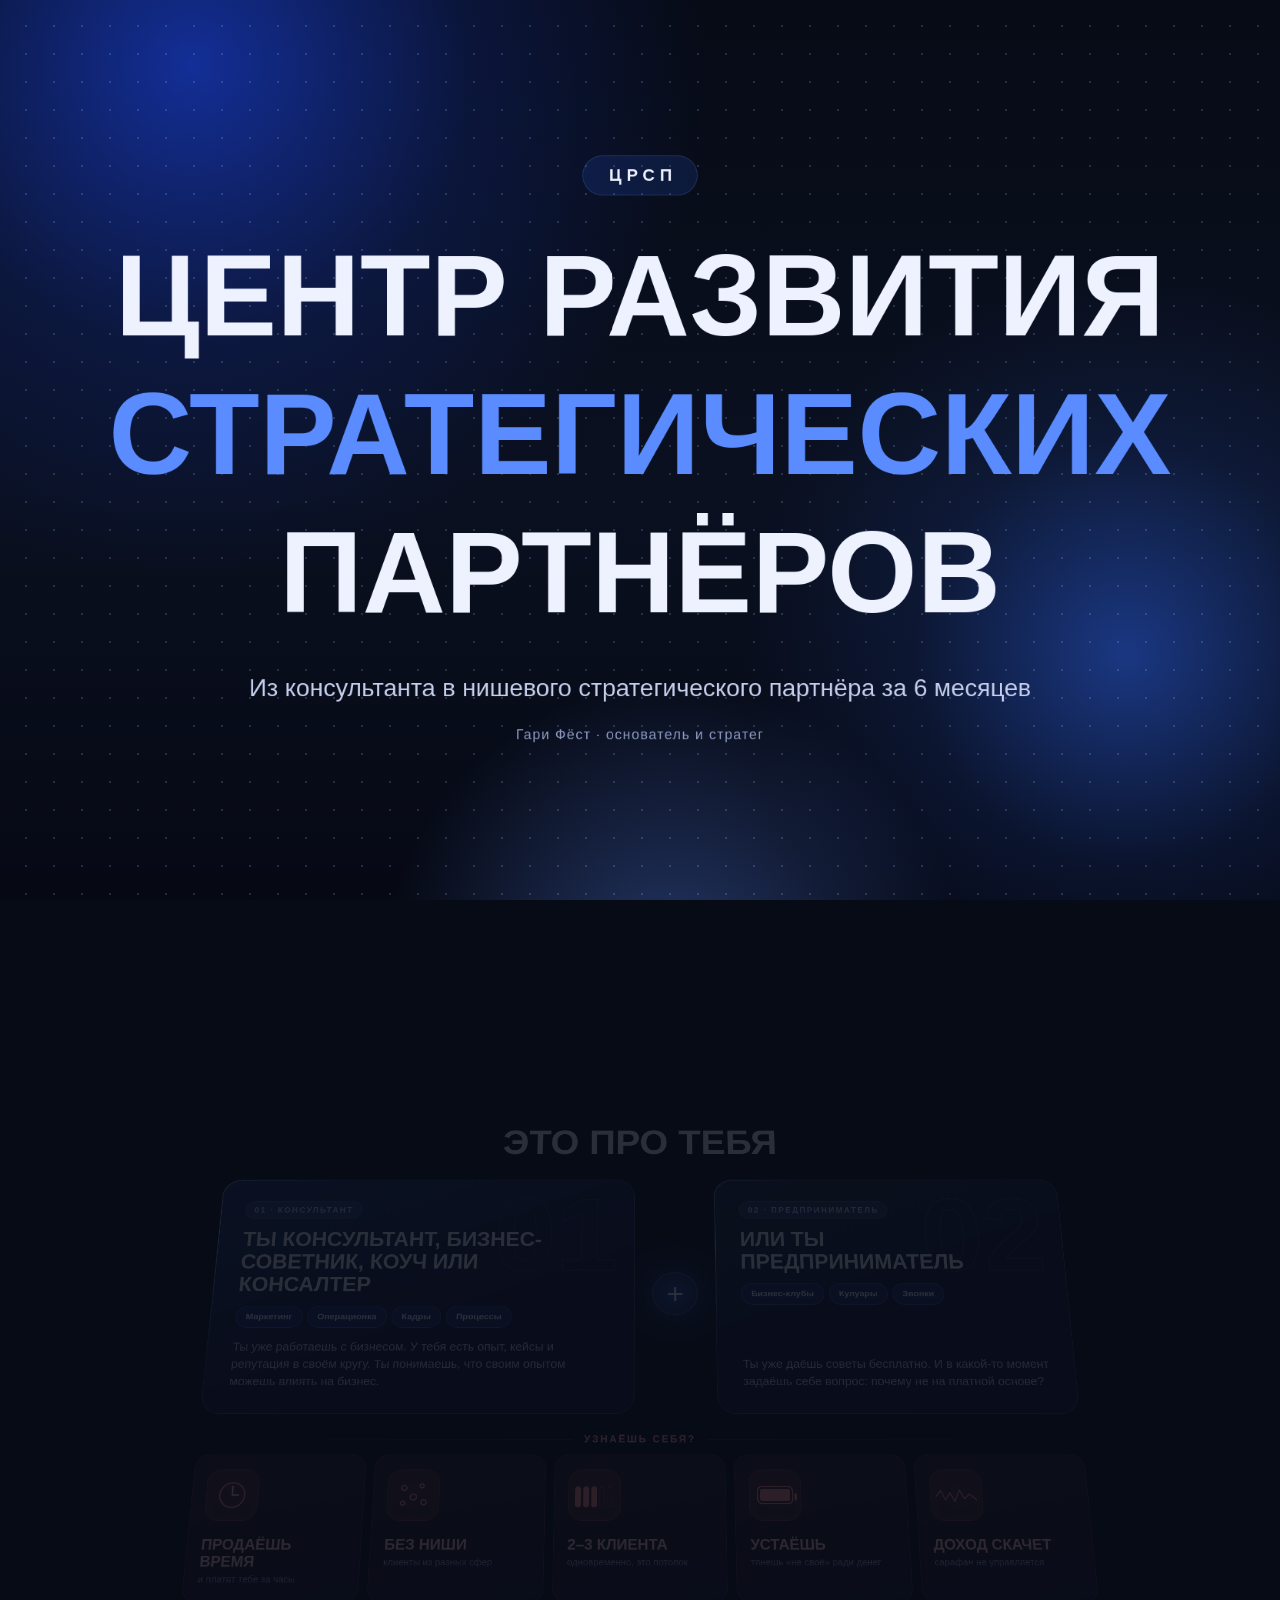
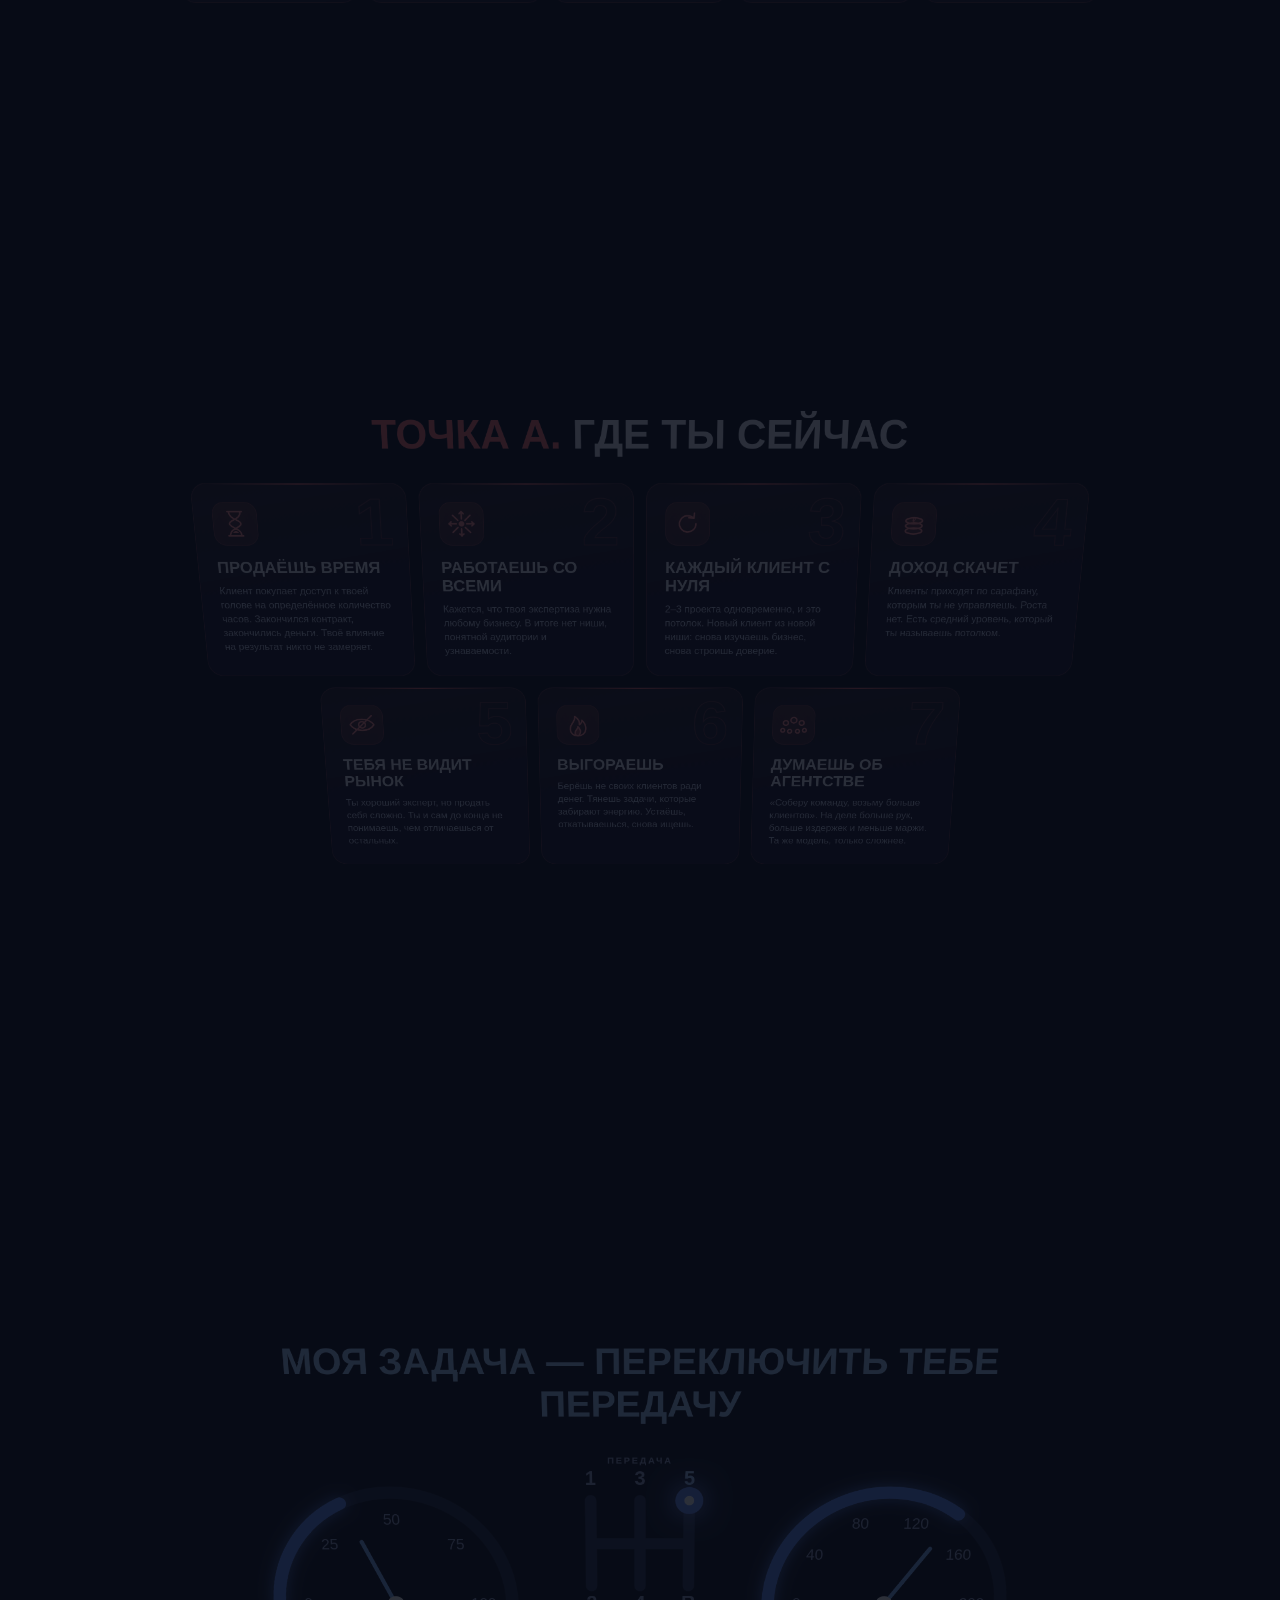
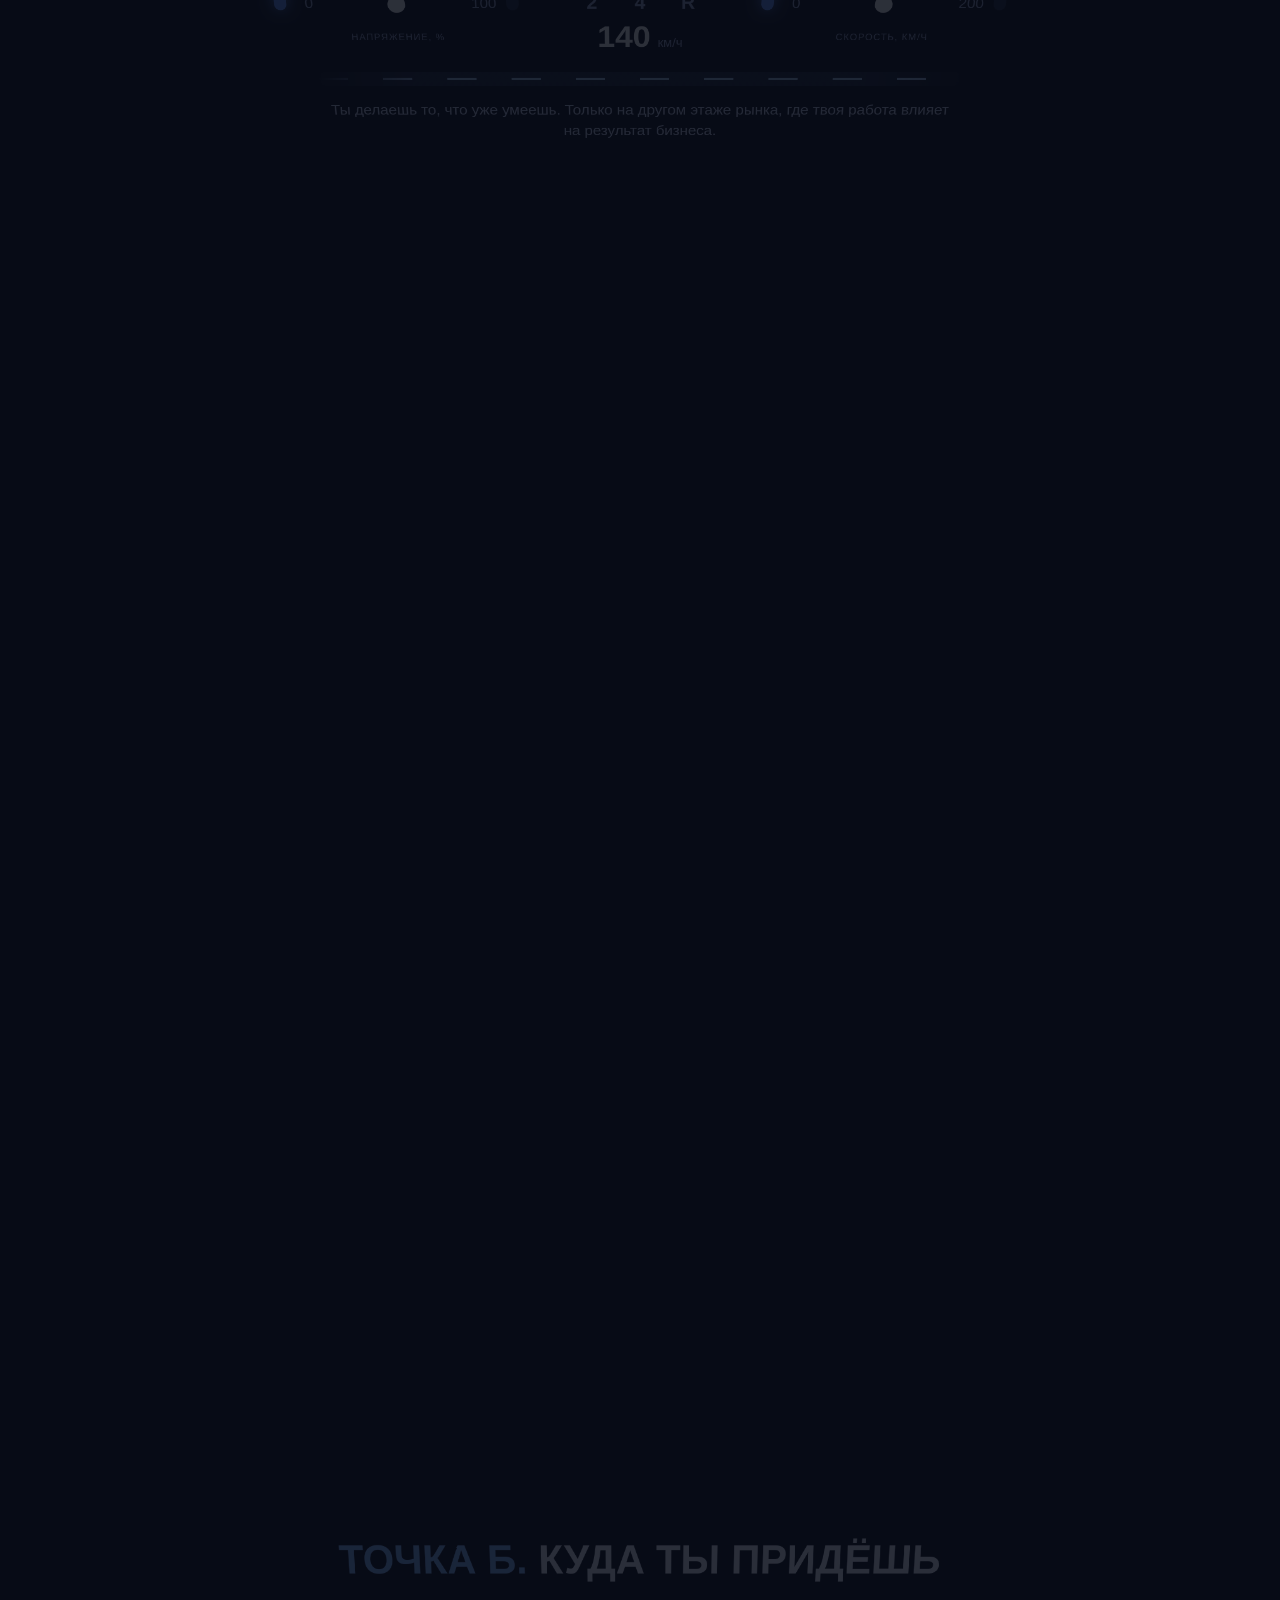
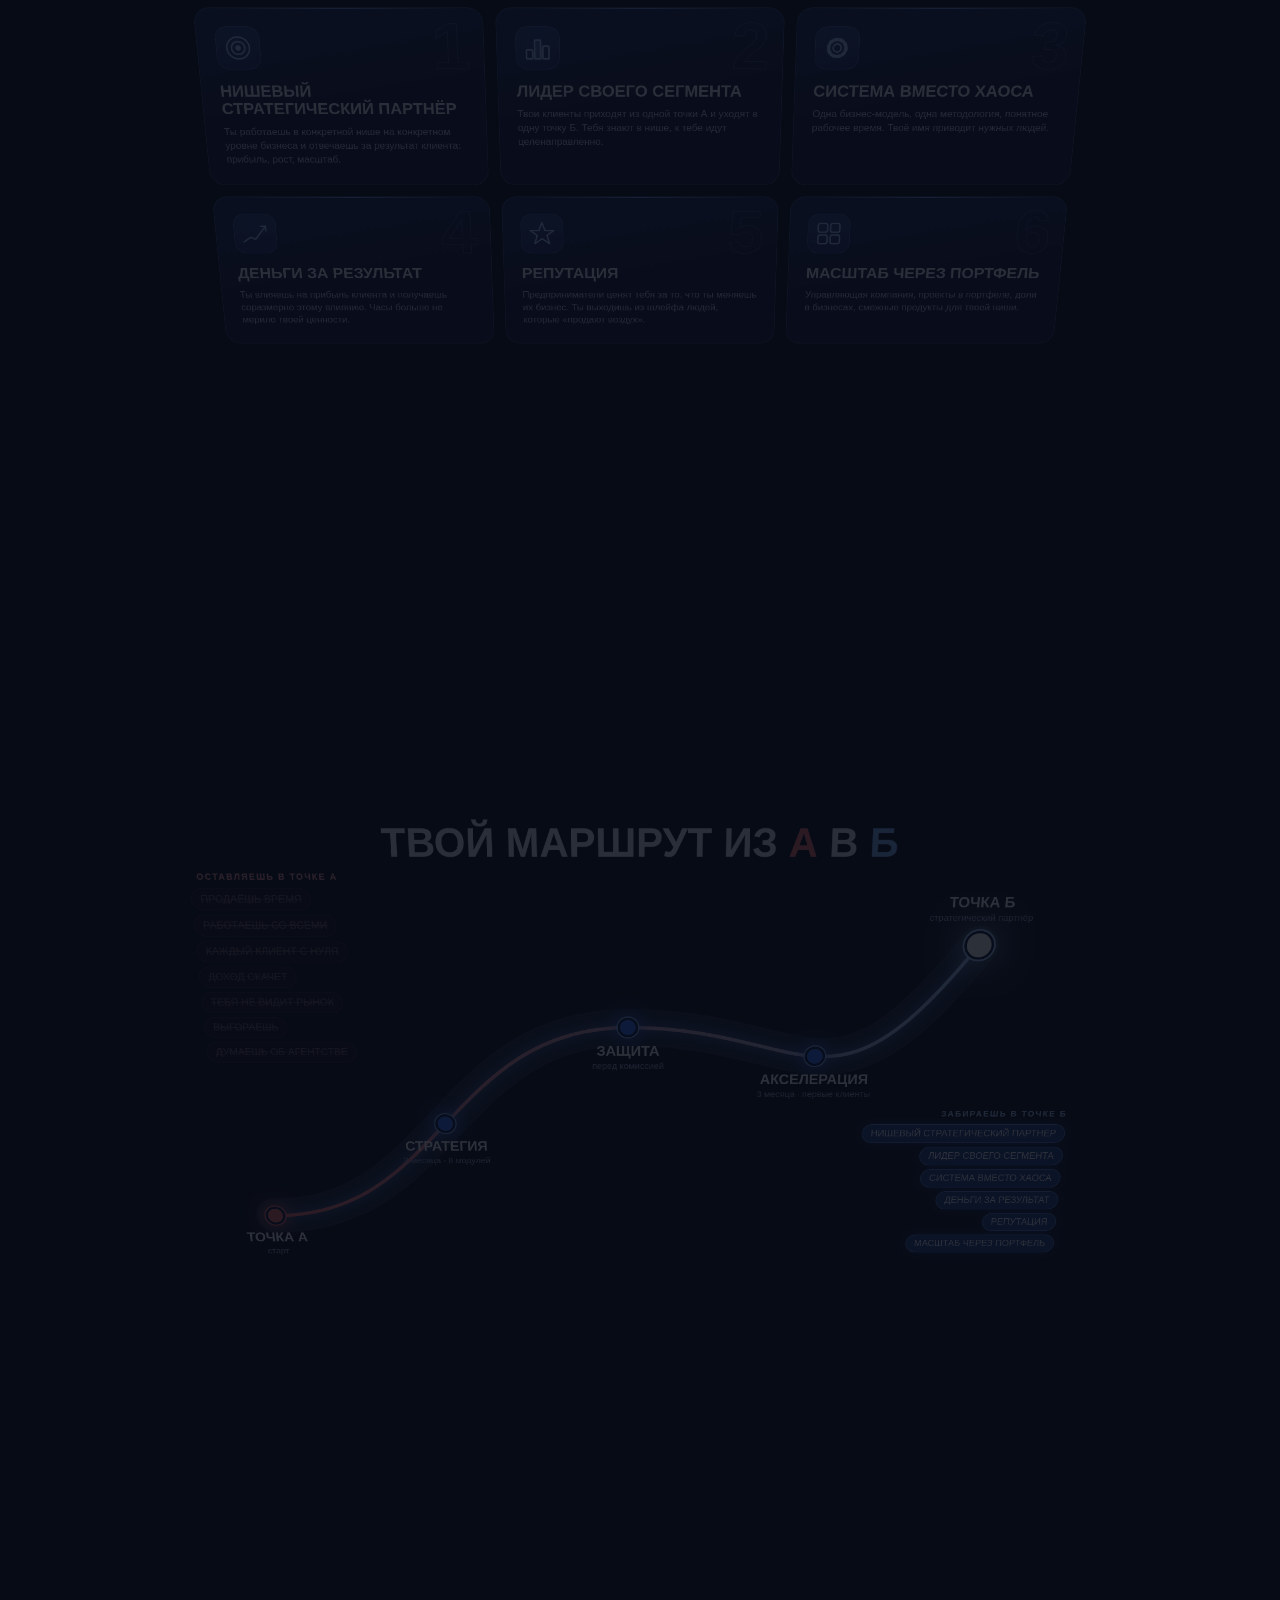
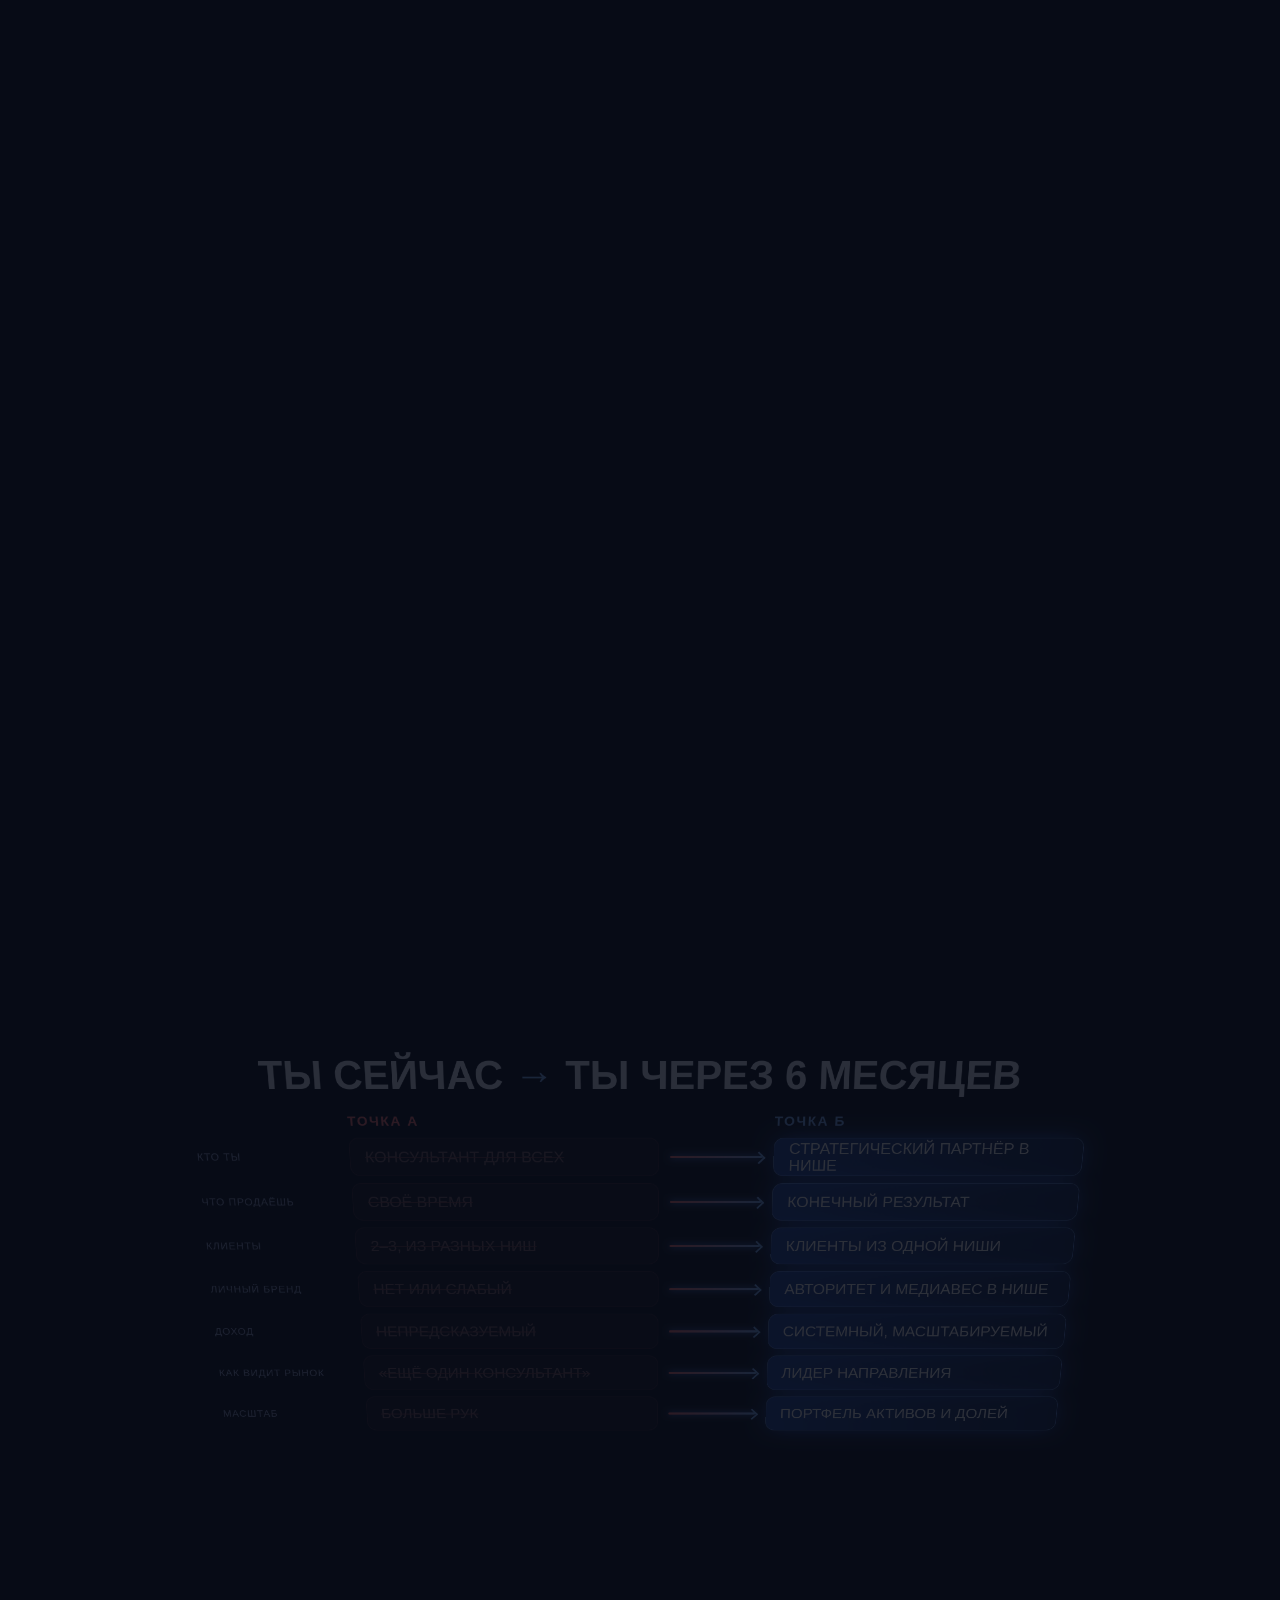
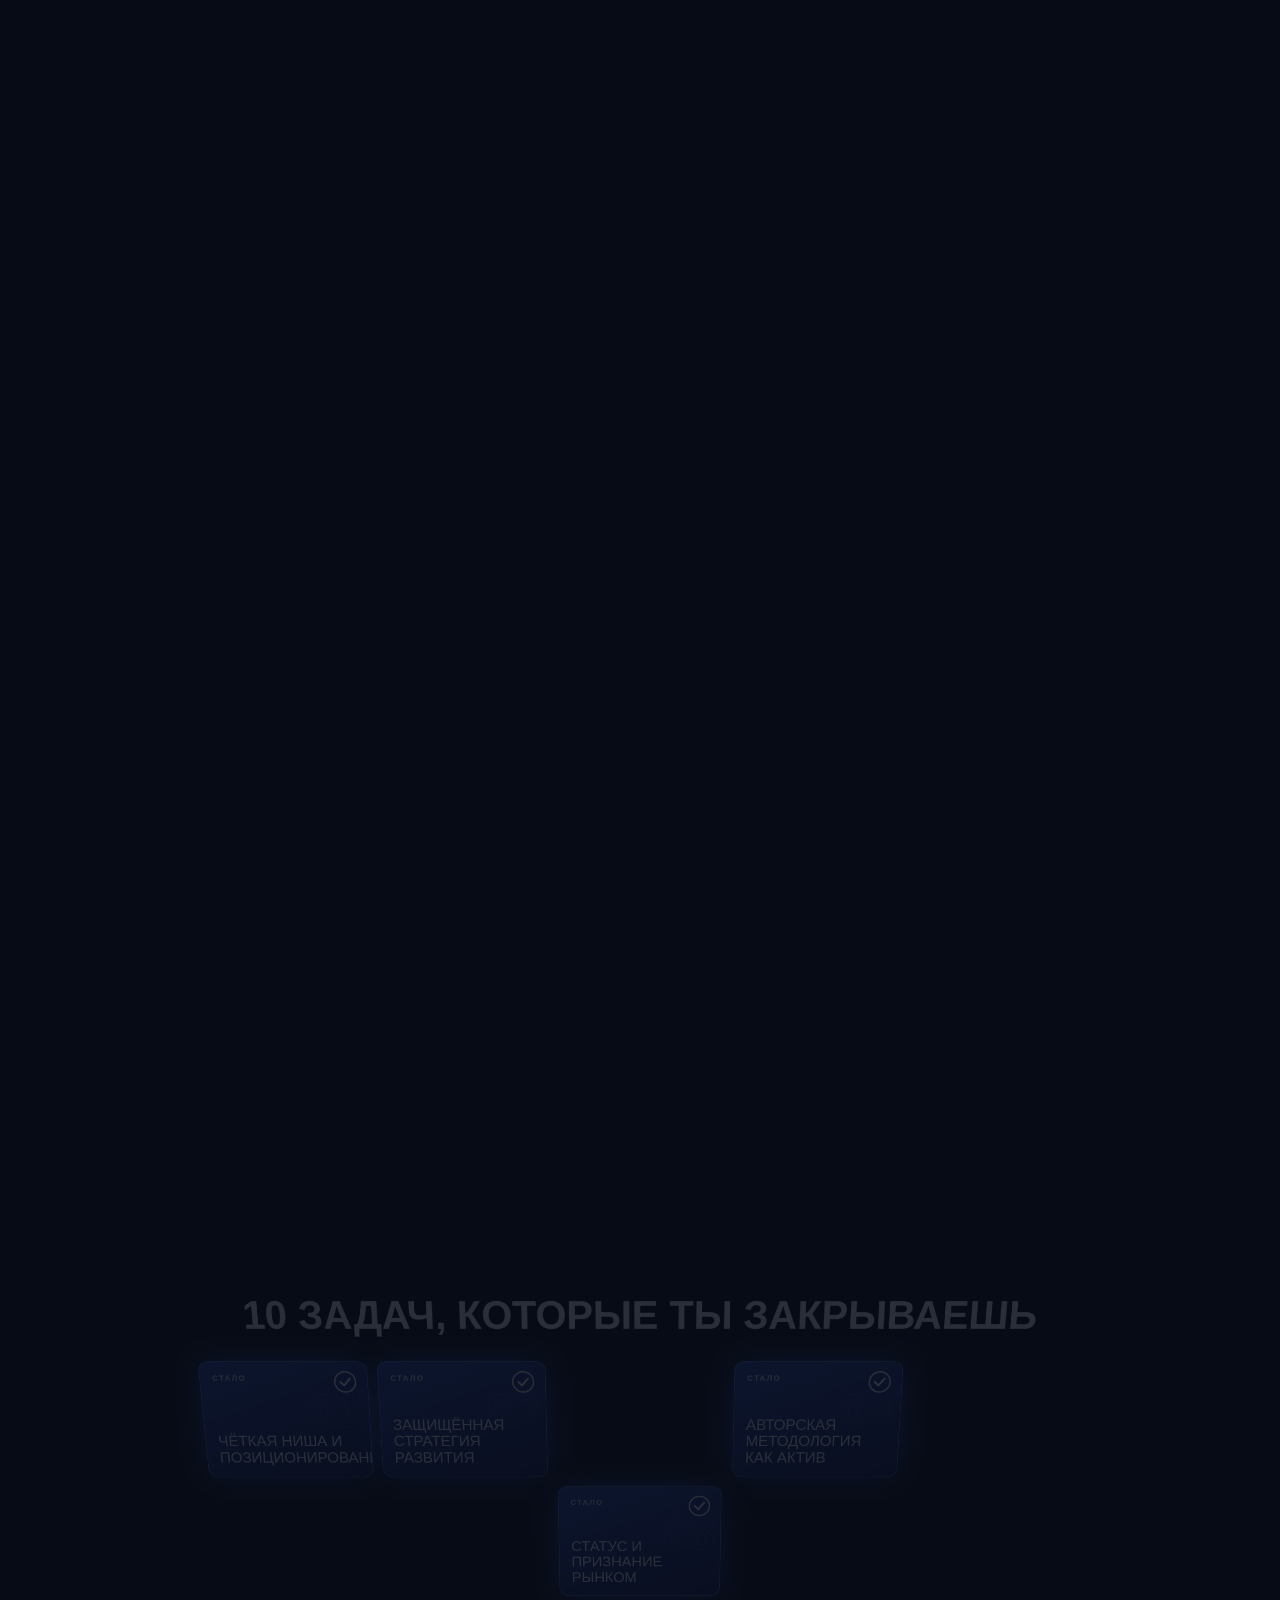
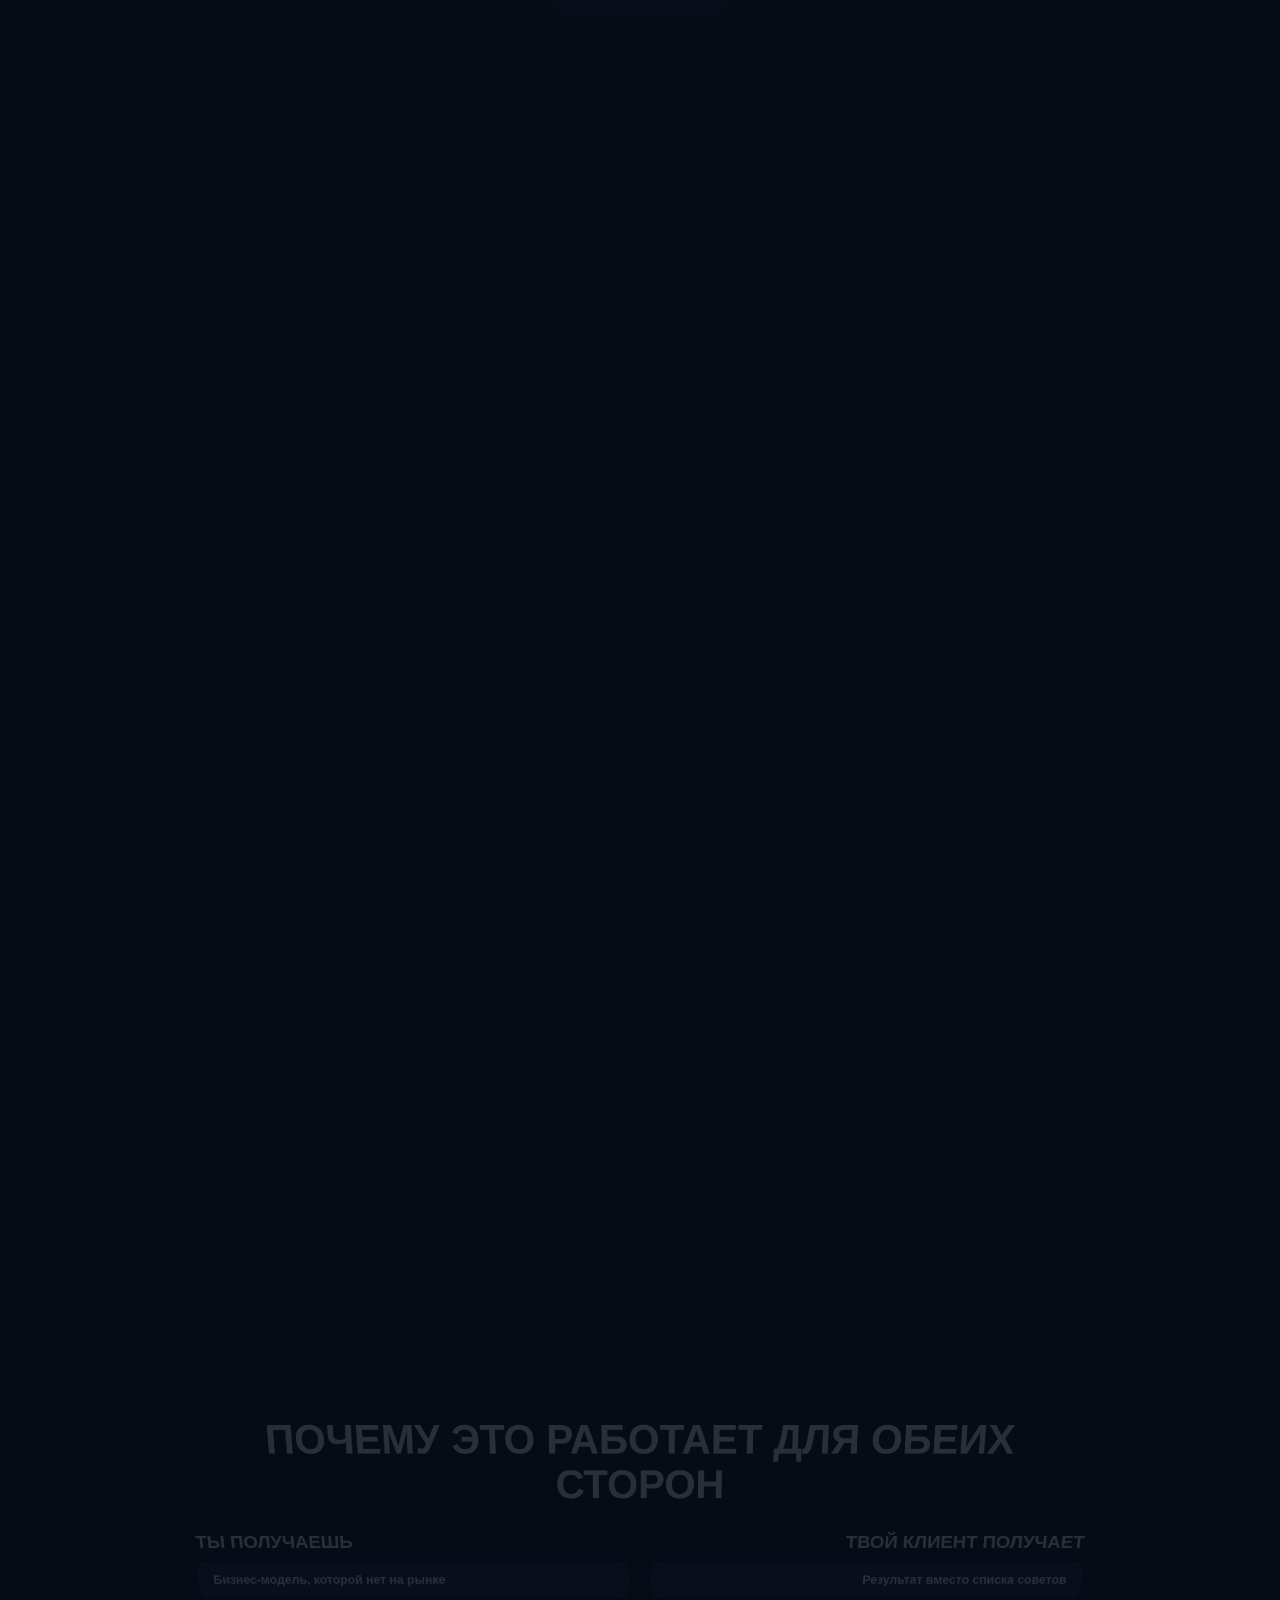
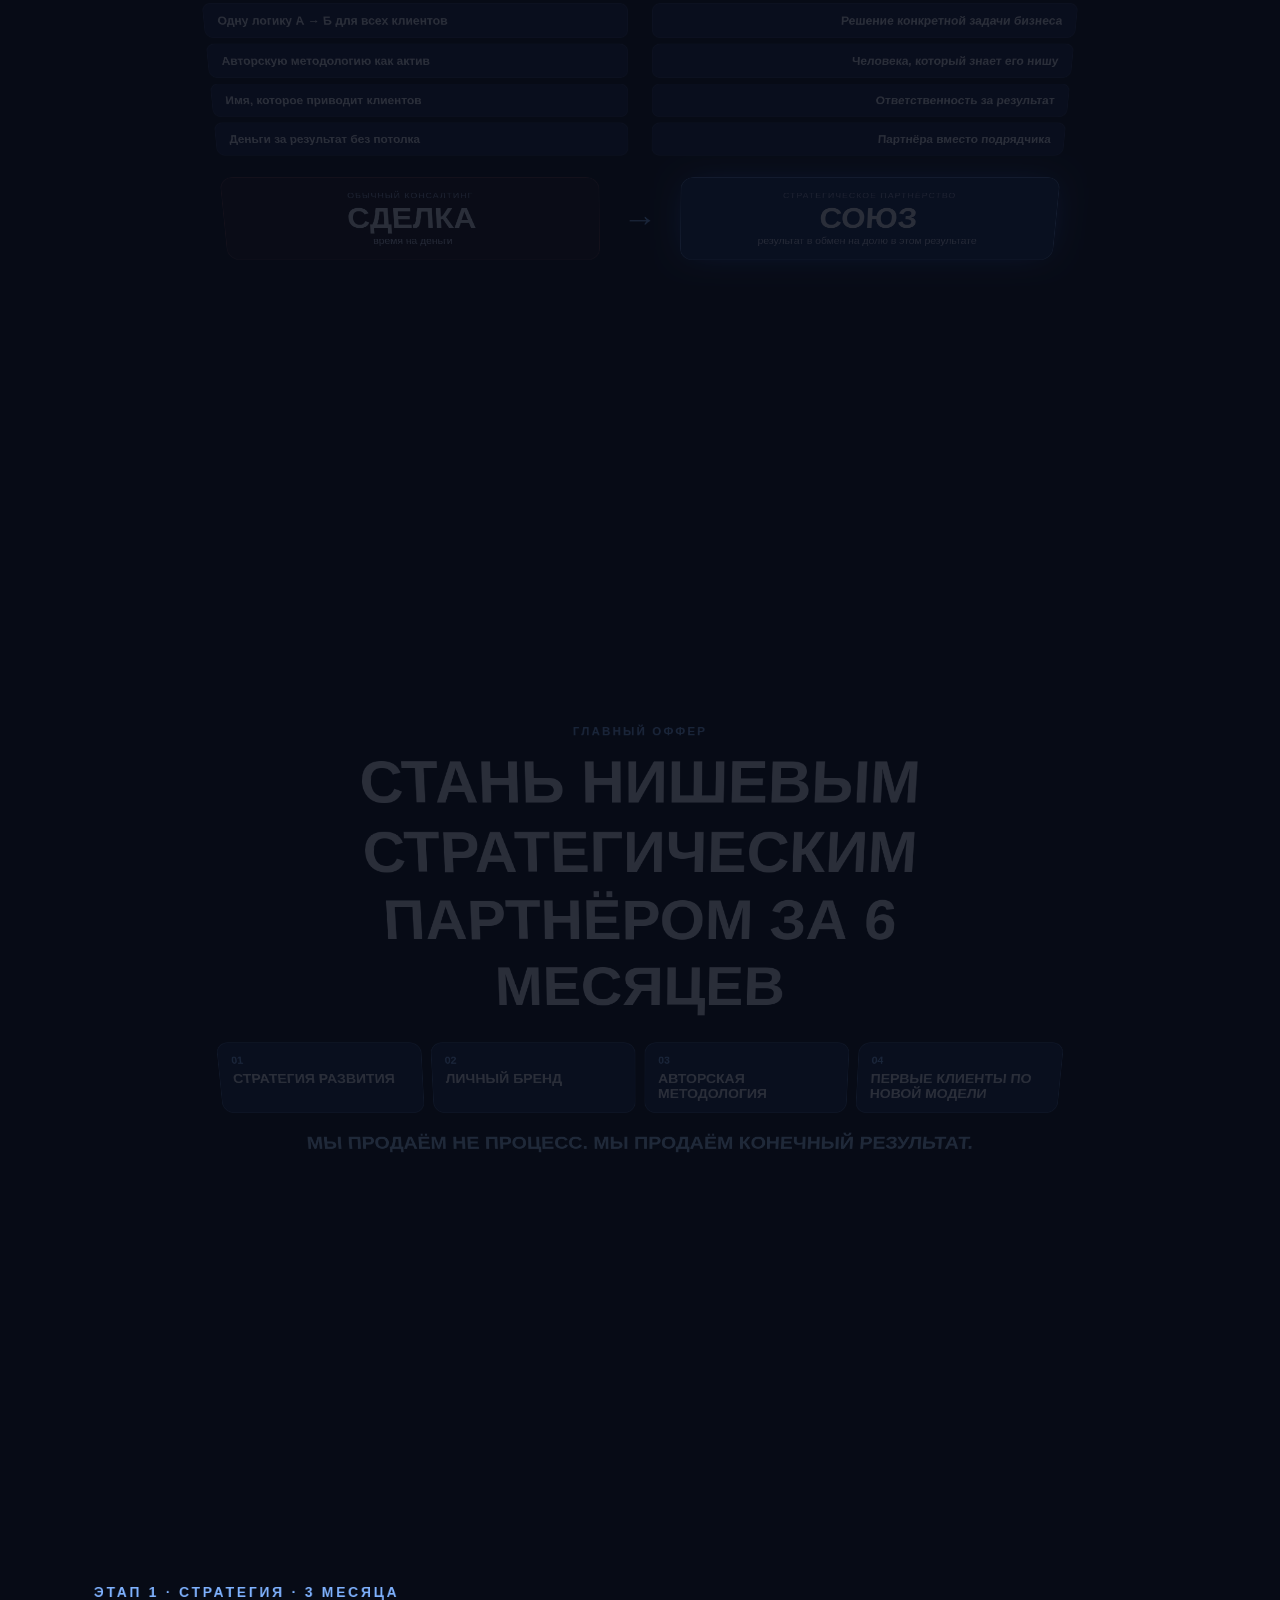
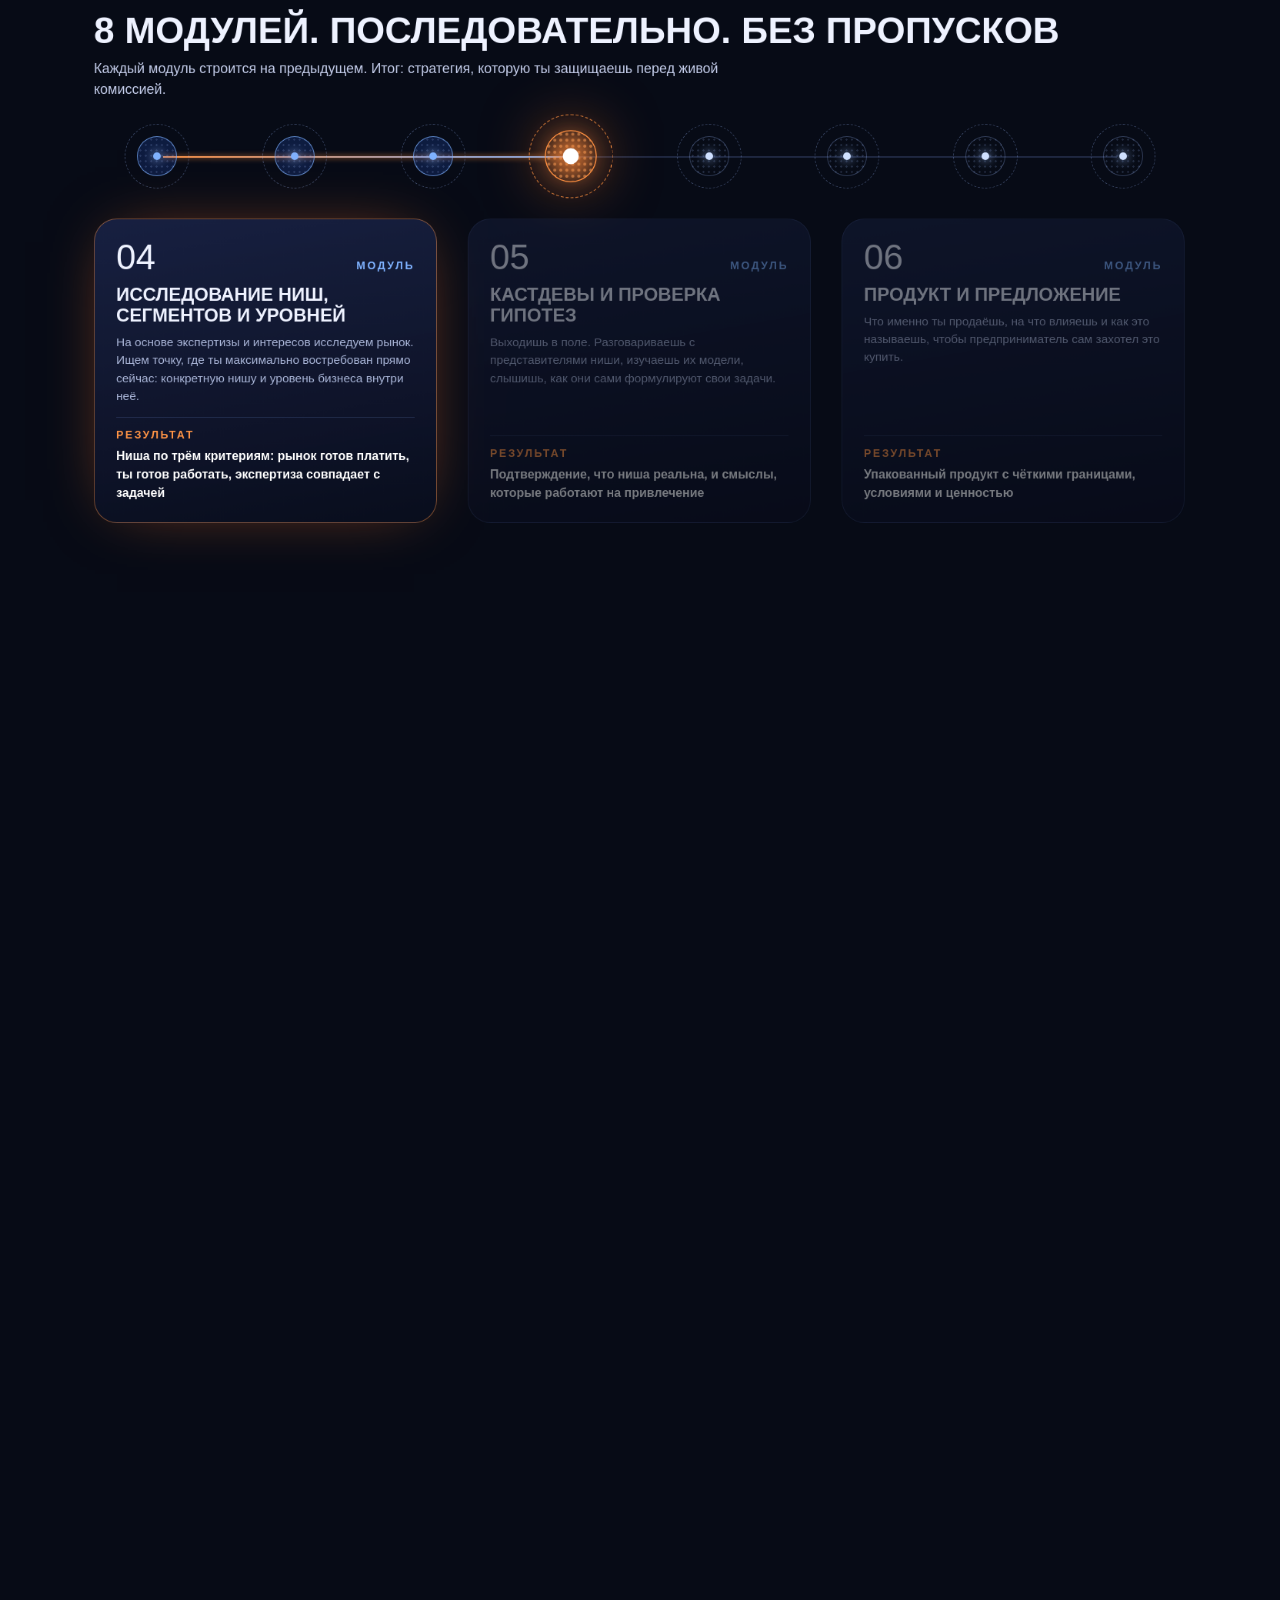
<file: index.html>
<!doctype html>
<html lang="ru">
<head>
<meta charset="utf-8">
<meta name="viewport" content="width=device-width,initial-scale=1">
<title>ЦРСП — Центр развития стратегических партнёров</title>
<meta name="robots" content="noindex">
<meta http-equiv="Content-Security-Policy" content="default-src 'none'; script-src 'self'; style-src 'self' 'unsafe-inline' https://fonts.googleapis.com; font-src https://fonts.gstatic.com; img-src 'self' data:; connect-src 'self'; base-uri 'none'; form-action 'none'">
<meta name="referrer" content="no-referrer">
<link rel="icon" href="favicon.svg" type="image/svg+xml">
<link rel="preconnect" href="https://fonts.googleapis.com">
<link rel="preconnect" href="https://fonts.gstatic.com" crossorigin>
<link href="https://fonts.googleapis.com/css2?family=Oswald:wght@300;500;600&family=Manrope:wght@400;500;600;700&display=swap" rel="stylesheet">
<link rel="stylesheet" href="present.css?v=1795251576">
</head>
<body>
<div class="space" aria-hidden="true">
  <div class="orb o1"></div><div class="orb o2"></div><div class="orb o3"></div>
  <div class="dots"></div>
</div>

<main>
<section class="sc" data-n="1">
  <div class="stage"><div class="slide hero">
  <div class="badge in">ЦРСП</div>
  <h1 class="in"><span>Центр развития</span><span class="acc">стратегических</span><span>партнёров</span></h1>
  <p class="lead in">Из консультанта в нишевого стратегического партнёра за 6 месяцев</p>
  <div class="by in">Гари Фёст · основатель и стратег</div>
</div></div>
</section>

<section class="sc" data-n="1">
  <div class="stage"><div class="slide who">
  <h2 class="h">Это про тебя</h2>
  <div class="two">
    <div class="wc in"><div class="wm">01</div><div class="wtag">01 · Консультант</div><h3>Ты консультант, бизнес-советник, коуч или консалтер</h3><div class="chips"><span>Маркетинг</span><span>Операционка</span><span>Кадры</span><span>Процессы</span></div><p>Ты уже работаешь с бизнесом. У тебя есть опыт, кейсы и репутация в своём кругу. Ты понимаешь, что своим опытом можешь влиять на бизнес.</p></div>
    <div class="plus in"><span>+</span></div>
    <div class="wc alt in"><div class="wm">02</div><div class="wtag">02 · Предприниматель</div><h3>Или ты предприниматель</h3><div class="chips"><span>Бизнес-клубы</span><span>Кулуары</span><span>Звонки</span></div><p>Ты уже даёшь советы бесплатно. И в какой-то момент задаёшь себе вопрос: почему не на платной основе?</p></div>
  </div>
  <div class="symh in"><span>Узнаёшь себя?</span></div>
  <div class="symp">
    <div class="sy in"><div class="ib"><svg viewBox="0 0 60 60"><circle cx="30" cy="30" r="24"/><line x1="30" y1="30" x2="30" y2="13" class="hand h1"/><line x1="30" y1="30" x2="42" y2="30" class="hand"/></svg></div><b>Продаёшь время</b><span>и платят тебе за часы</span></div>
    <div class="sy in"><div class="ib"><svg viewBox="0 0 60 60" class="scat"><circle cx="12" cy="16" r="5"/><circle cx="46" cy="12" r="4"/><circle cx="30" cy="34" r="6"/><circle cx="10" cy="46" r="4"/><circle cx="50" cy="44" r="5"/></svg></div><b>Без ниши</b><span>клиенты из разных сфер</span></div>
    <div class="sy in"><div class="ib"><div class="cnt"><i></i><i></i><i></i><i class="off"></i><i class="off"></i></div></div><b>2–3 клиента</b><span>одновременно, это потолок</span></div>
    <div class="sy in"><div class="ib"><div class="bat"><i></i></div></div><b>Устаёшь</b><span>тянешь «не своё» ради денег</span></div>
    <div class="sy in"><div class="ib"><svg viewBox="0 0 120 50" class="spark"><polyline points="0,30 15,12 28,40 42,18 55,44 70,10 84,36 98,22 120,40"/></svg></div><b>Доход скачет</b><span>сарафан не управляется</span></div>
  </div>
</div></div>
</section>

<section class="sc" data-n="1">
  <div class="stage"><div class="slide pa">
  <h2 class="h"><em class="red">Точка А.</em> Где ты сейчас</h2>
  <div class="cards c7">
    <article class="pc a in"><div class="ib"><svg viewBox="0 0 60 60" class="ic hglass"><g><path d="M16 6 H44 M16 54 H44 M19 6 C19 22 41 22 41 30 C41 38 19 38 19 54 M41 6 C41 22 19 22 19 30 C19 38 41 38 41 54"/><path d="M24 48 Q30 40 36 48 Z" class="sand"/></g></svg></div><b>1</b><h3>Продаёшь время</h3><p>Клиент покупает доступ к твоей голове на определённое количество часов. Закончился контракт, закончились деньги. Твоё влияние на результат никто не замеряет.</p></article>
    <article class="pc a in"><div class="ib"><svg viewBox="0 0 60 60" class="ic burst"><circle cx="30" cy="30" r="4"/><g class="rays"><path d="M30 20 V6 M30 40 V54 M20 30 H6 M40 30 H54 M23 23 L13 13 M37 37 L47 47 M37 23 L47 13 M23 37 L13 47"/><path d="M26 10 L30 6 L34 10 M26 50 L30 54 L34 50 M10 26 L6 30 L10 34 M50 26 L54 30 L50 34"/></g></svg></div><b>2</b><h3>Работаешь со всеми</h3><p>Кажется, что твоя экспертиза нужна любому бизнесу. В итоге нет ниши, понятной аудитории и узнаваемости.</p></article>
    <article class="pc a in"><div class="ib"><svg viewBox="0 0 60 60" class="ic restart"><g><path d="M46 30a16 16 0 1 1-5-11.6"/><polyline points="43,9 42,19 32,18"/></g></svg></div><b>3</b><h3>Каждый клиент с нуля</h3><p>2–3 проекта одновременно, и это потолок. Новый клиент из новой ниши: снова изучаешь бизнес, снова строишь доверие.</p></article>
    <article class="pc a in"><div class="ib"><svg viewBox="0 0 60 60" class="ic coins"><g class="c1"><ellipse cx="30" cy="44" rx="16" ry="6"/></g><g class="c2"><ellipse cx="30" cy="34" rx="16" ry="6"/></g><g class="c3"><ellipse cx="30" cy="24" rx="16" ry="6"/><text x="30" y="26">₽</text></g></svg></div><b>4</b><h3>Доход скачет</h3><p>Клиенты приходят по сарафану, которым ты не управляешь. Роста нет. Есть средний уровень, который ты называешь потолком.</p></article>
    <article class="pc a in"><div class="ib"><svg viewBox="0 0 60 60" class="ic eye"><path d="M6 30 C16 14 44 14 54 30 C44 46 16 46 6 30Z"/><circle cx="30" cy="30" r="7"/><line x1="10" y1="50" x2="50" y2="10" class="slash"/></svg></div><b>5</b><h3>Тебя не видит рынок</h3><p>Ты хороший эксперт, но продать себя сложно. Ты и сам до конца не понимаешь, чем отличаешься от остальных.</p></article>
    <article class="pc a in"><div class="ib"><svg viewBox="0 0 60 60" class="ic flame"><path d="M30 54 C16 54 12 42 16 32 C19 25 24 22 24 12 C32 18 34 24 33 30 C37 27 38 22 38 20 C46 28 48 38 44 46 C41 51 36 54 30 54 Z"/><path d="M30 54 C25 54 23 49 25 44 C27 40 30 38 30 34 C35 39 36 45 34 50 C33 52 31 54 30 54 Z" class="inner"/></svg></div><b>6</b><h3>Выгораешь</h3><p>Берёшь не своих клиентов ради денег. Тянешь задачи, которые забирают энергию. Устаёшь, откатываешься, снова ищешь.</p></article>
    <article class="pc a in"><div class="ib"><svg viewBox="0 0 60 60" class="ic crowd"><circle cx="30" cy="20" r="6"/><circle cx="14" cy="26" r="5"/><circle cx="46" cy="26" r="5"/><circle cx="8" cy="42" r="4"/><circle cx="52" cy="42" r="4"/><circle cx="22" cy="44" r="4"/><circle cx="38" cy="44" r="4"/></svg></div><b>7</b><h3>Думаешь об агентстве</h3><p>«Соберу команду, возьму больше клиентов». На деле больше рук, больше издержек и меньше маржи. Та же модель, только сложнее.</p></article>
  </div>
</div></div>
</section>

<section class="sc" data-n="2">
  <div class="stage"><div class="slide gear">
    <div class="streaks"><i style="--t:8%;--d:1.1s;--w:260px"></i><i style="--t:18%;--d:0.8s;--w:180px"></i><i style="--t:30%;--d:1.3s;--w:320px"></i><i style="--t:46%;--d:0.9s;--w:220px"></i><i style="--t:62%;--d:1.2s;--w:280px"></i><i style="--t:74%;--d:0.7s;--w:160px"></i><i style="--t:86%;--d:1s;--w:240px"></i><i style="--t:94%;--d:1.4s;--w:300px"></i></div>
    <div class="gt"><h2 class="h t0">Ты едешь на второй передаче, выжав газ в пол</h2><h2 class="h t1">Моя задача — переключить тебе передачу</h2></div>
    <div class="dash in">
      <div class="gg tach"><svg viewBox="0 0 400 250">
        <path d="M30 210 A170 170 0 0 1 370 210" class="g-bg"/><path d="M30 210 A170 170 0 0 1 370 210" class="g-fill"/>
        <g class="g-t"><text x="72" y="210">0</text><text x="109" y="119">25</text><text x="200" y="82">50</text><text x="291" y="119">75</text><text x="328" y="210">100</text></g>
        <g class="needle"><line x1="200" y1="210" x2="200" y2="104"/><circle cx="200" cy="210" r="13"/></g>
      </svg><div class="g-lbl">Напряжение, %</div></div>
      <div class="gearc"><small>Передача</small><div class="gate"><svg viewBox="0 0 200 170">
  <path d="M40 30 V140 M100 30 V140 M160 30 V140 M40 85 H160" class="gpath"/>
  <g class="gnum"><text x="40" y="4">1</text><text x="40" y="164" class="n2">2</text><text x="100" y="4">3</text><text x="100" y="164">4</text><text x="160" y="4" class="n5">5</text><text x="160" y="164">R</text></g>
  <g class="knob"><circle r="17"/><circle r="6" class="kc"/></g>
</svg></div><div class="spd"><b id="spd">40</b> км/ч</div></div>
      <div class="gg speed"><svg viewBox="0 0 400 250">
        <path d="M30 210 A170 170 0 0 1 370 210" class="g-bg"/><path d="M30 210 A170 170 0 0 1 370 210" class="g-fill"/>
        <g class="g-t"><text x="72" y="210">0</text><text x="96" y="135">40</text><text x="160" y="88">80</text><text x="240" y="88">120</text><text x="304" y="135">160</text><text x="328" y="210">200</text></g>
        <g class="needle"><line x1="200" y1="210" x2="200" y2="104"/><circle cx="200" cy="210" r="13"/></g>
      </svg><div class="g-lbl">Скорость, км/ч</div></div>
    </div>
    <div class="road in"><i></i></div>
    <div class="gb"><p class="t0">Движок кипит, а скорость 40 км/ч. Больше клиентов, больше людей, больше операционки. Прибыль та же.</p><p class="t1">Ты делаешь то, что уже умеешь. Только на другом этаже рынка, где твоя работа влияет на результат бизнеса.</p></div>
  </div></div>
</section>

<section class="sc" data-n="1">
  <div class="stage"><div class="slide pb">
  <h2 class="h"><em class="blue">Точка Б.</em> Куда ты придёшь</h2>
  <div class="cards c6">
    <article class="pc b in"><div class="ib"><svg viewBox="0 0 60 60" class="ic target"><circle cx="30" cy="30" r="22"/><circle cx="30" cy="30" r="13"/><circle cx="30" cy="30" r="4" class="dot"/></svg></div><b>1</b><h3>Нишевый стратегический партнёр</h3><p>Ты работаешь в конкретной нише на конкретном уровне бизнеса и отвечаешь за результат клиента: прибыль, рост, масштаб.</p></article>
    <article class="pc b in"><div class="ib"><svg viewBox="0 0 60 60" class="ic podium"><rect x="8" y="34" width="12" height="18" rx="2"/><rect x="24" y="14" width="12" height="38" rx="2" class="top"/><rect x="40" y="26" width="12" height="26" rx="2"/></svg></div><b>2</b><h3>Лидер своего сегмента</h3><p>Твои клиенты приходят из одной точки А и уходят в одну точку Б. Тебя знают в нише, к тебе идут целенаправленно.</p></article>
    <article class="pc b in"><div class="ib"><svg viewBox="0 0 60 60" class="ic gear"><circle cx="30" cy="30" r="17" class="teeth"/><circle cx="30" cy="30" r="8"/></svg></div><b>3</b><h3>Система вместо хаоса</h3><p>Одна бизнес-модель, одна методология, понятное рабочее время. Твоё имя приводит нужных людей.</p></article>
    <article class="pc b in"><div class="ib"><svg viewBox="0 0 60 60" class="ic grow"><polyline points="6,48 20,38 30,42 52,14" class="ln"/><polyline points="42,14 52,14 52,24"/></svg></div><b>4</b><h3>Деньги за результат</h3><p>Ты влияешь на прибыль клиента и получаешь соразмерно этому влиянию. Часы больше не мерило твоей ценности.</p></article>
    <article class="pc b in"><div class="ib"><svg viewBox="0 0 60 60" class="ic star"><polygon points="30,6 36,23 54,23 40,34 45,52 30,41 15,52 20,34 6,23 24,23"/></svg></div><b>5</b><h3>Репутация</h3><p>Предприниматели ценят тебя за то, что ты меняешь их бизнес. Ты выходишь из шлейфа людей, которые «продают воздух».</p></article>
    <article class="pc b in"><div class="ib"><svg viewBox="0 0 60 60" class="ic grid4"><rect x="8" y="8" width="19" height="19" rx="4"/><rect x="33" y="8" width="19" height="19" rx="4"/><rect x="8" y="33" width="19" height="19" rx="4"/><rect x="33" y="33" width="19" height="19" rx="4"/></svg></div><b>6</b><h3>Масштаб через портфель</h3><p>Управляющая компания, проекты в портфеле, доли в бизнесах, смежные продукты для твоей ниши.</p></article>
  </div>
</div></div>
</section>

<section class="sc" data-n="2">
  <div class="stage"><div class="slide route6">
    <h2 class="h">Твой маршрут из <em class="red">А</em> в <em class="blue">Б</em></h2>
    <div class="rmap">
      <svg viewBox="0 0 1440 680"><defs><linearGradient id="rg2" x1="0" x2="1"><stop offset="0" stop-color="#ff6b6b"/><stop offset="1" stop-color="#a8d0ff"/></linearGradient></defs>
        <path class="rd" d="M90 600 C 380 600, 400 260, 700 260 S 1040 440, 1270 120"/><path class="rl" d="M90 600 C 380 600, 400 260, 700 260 S 1040 440, 1270 120"/><path class="rp" pathLength="1000" d="M90 600 C 380 600, 400 260, 700 260 S 1040 440, 1270 120"/></svg>
      <div class="car" style="offset-path:path('M90 600 C 380 600, 400 260, 700 260 S 1040 440, 1270 120')"></div>
      <div class="ms s" style="left:90px;top:600px"><i></i><b>Точка А</b><span>старт</span></div>
      <div class="ms" style="--k:1;left:391px;top:430px"><i></i><b>Стратегия</b><span>3 месяца · 8 модулей</span></div>
      <div class="ms" style="--k:2;left:700px;top:260px"><i></i><b>Защита</b><span>перед комиссией</span></div>
      <div class="ms" style="--k:3;left:1011px;top:310px"><i></i><b>Акселерация</b><span>3 месяца · первые клиенты</span></div>
      <div class="ms f" style="--k:4;left:1270px;top:120px"><i></i><b>Точка Б</b><span>стратегический партнёр</span></div>
      <div class="drop a"><small>Оставляешь в точке А</small><span>Продаёшь время</span><span>Работаешь со всеми</span><span>Каждый клиент с нуля</span><span>Доход скачет</span><span>Тебя не видит рынок</span><span>Выгораешь</span><span>Думаешь об агентстве</span></div>
      <div class="drop b"><small>Забираешь в точке Б</small><span>Нишевый стратегический партнёр</span><span>Лидер своего сегмента</span><span>Система вместо хаоса</span><span>Деньги за результат</span><span>Репутация</span><span>Масштаб через портфель</span></div>
    </div>
  </div></div>
</section>

<section class="sc" data-n="2">
  <div class="stage"><div class="slide ab">
  <h2 class="h">Ты сейчас <i class="arr">→</i> ты через 6 месяцев</h2>
  <div class="abhead"><span></span><span class="red">Точка А</span><span></span><span class="blue">Точка Б</span></div>
  <div class="rows2">
    <div class="row2 in"><span class="lbl">Кто ты</span><div class="va">Консультант для всех</div><div class="via"><i></i><b></b></div><div class="vb">Стратегический партнёр в нише</div></div>
    <div class="row2 in"><span class="lbl">Что продаёшь</span><div class="va">Своё время</div><div class="via"><i></i><b></b></div><div class="vb">Конечный результат</div></div>
    <div class="row2 in"><span class="lbl">Клиенты</span><div class="va">2–3, из разных ниш</div><div class="via"><i></i><b></b></div><div class="vb">Клиенты из одной ниши</div></div>
    <div class="row2 in"><span class="lbl">Личный бренд</span><div class="va">Нет или слабый</div><div class="via"><i></i><b></b></div><div class="vb">Авторитет и медиавес в нише</div></div>
    <div class="row2 in"><span class="lbl">Доход</span><div class="va">Непредсказуемый</div><div class="via"><i></i><b></b></div><div class="vb">Системный, масштабируемый</div></div>
    <div class="row2 in"><span class="lbl">Как видит рынок</span><div class="va">«Ещё один консультант»</div><div class="via"><i></i><b></b></div><div class="vb">Лидер направления</div></div>
    <div class="row2 in"><span class="lbl">Масштаб</span><div class="va">Больше рук</div><div class="via"><i></i><b></b></div><div class="vb">Портфель активов и долей</div></div>
  </div>
</div></div>
</section>

<section class="sc" data-n="2">
  <div class="stage"><div class="slide ten">
  <h2 class="h">10 задач, которые ты закрываешь</h2>
  <div class="grid10">
    <div class="fc in"><div class="f"><span class="x">✕</span><small>Было</small><h4>Продаю время, а не результат</h4></div><div class="bk"><span class="n">01</span><svg class="ring" viewBox="0 0 40 40"><circle cx="20" cy="20" r="17"/><polyline points="12,20 18,26 28,14"/></svg><small>Стало</small><h4>Чёткая ниша и позиционирование</h4></div></div>
    <div class="fc in"><div class="f"><span class="x">✕</span><small>Было</small><h4>Нет ниши, нет роста</h4></div><div class="bk"><span class="n">02</span><svg class="ring" viewBox="0 0 40 40"><circle cx="20" cy="20" r="17"/><polyline points="12,20 18,26 28,14"/></svg><small>Стало</small><h4>Защищённая стратегия развития</h4></div></div>
    <div class="fc in"><div class="f"><span class="x">✕</span><small>Было</small><h4>Доход непредсказуемый</h4></div><div class="bk"><span class="n">03</span><svg class="ring" viewBox="0 0 40 40"><circle cx="20" cy="20" r="17"/><polyline points="12,20 18,26 28,14"/></svg><small>Стало</small><h4>Роль стратегического партнёра</h4></div></div>
    <div class="fc in"><div class="f"><span class="x">✕</span><small>Было</small><h4>Каждый клиент с нуля</h4></div><div class="bk"><span class="n">04</span><svg class="ring" viewBox="0 0 40 40"><circle cx="20" cy="20" r="17"/><polyline points="12,20 18,26 28,14"/></svg><small>Стало</small><h4>Авторская методология как актив</h4></div></div>
    <div class="fc in"><div class="f"><span class="x">✕</span><small>Было</small><h4>Выгорание от «не своих» задач</h4></div><div class="bk"><span class="n">05</span><svg class="ring" viewBox="0 0 40 40"><circle cx="20" cy="20" r="17"/><polyline points="12,20 18,26 28,14"/></svg><small>Стало</small><h4>Имя и медиавес в нише</h4></div></div>
    <div class="fc in"><div class="f"><span class="x">✕</span><small>Было</small><h4>Рынок меня не видит</h4></div><div class="bk"><span class="n">06</span><svg class="ring" viewBox="0 0 40 40"><circle cx="20" cy="20" r="17"/><polyline points="12,20 18,26 28,14"/></svg><small>Стало</small><h4>Системный доход</h4></div></div>
    <div class="fc in"><div class="f"><span class="x">✕</span><small>Было</small><h4>Не знаю, как масштабироваться</h4></div><div class="bk"><span class="n">07</span><svg class="ring" viewBox="0 0 40 40"><circle cx="20" cy="20" r="17"/><polyline points="12,20 18,26 28,14"/></svg><small>Стало</small><h4>Первые клиенты по новой модели</h4></div></div>
    <div class="fc in"><div class="f"><span class="x">✕</span><small>Было</small><h4>Не влияю на конечный результат</h4></div><div class="bk"><span class="n">08</span><svg class="ring" viewBox="0 0 40 40"><circle cx="20" cy="20" r="17"/><polyline points="12,20 18,26 28,14"/></svg><small>Стало</small><h4>Статус и признание рынком</h4></div></div>
    <div class="fc in"><div class="f"><span class="x">✕</span><small>Было</small><h4>Непонятно, куда расти</h4></div><div class="bk"><span class="n">09</span><svg class="ring" viewBox="0 0 40 40"><circle cx="20" cy="20" r="17"/><polyline points="12,20 18,26 28,14"/></svg><small>Стало</small><h4>Масштаб через портфель</h4></div></div>
    <div class="fc in"><div class="f"><span class="x">✕</span><small>Было</small><h4>Репутация «продаёт воздух»</h4></div><div class="bk"><span class="n">10</span><svg class="ring" viewBox="0 0 40 40"><circle cx="20" cy="20" r="17"/><polyline points="12,20 18,26 28,14"/></svg><small>Стало</small><h4>Среда, которая тебя растит</h4></div></div>
  </div>
</div></div>
</section>

<section class="sc" data-n="1">
  <div class="stage"><div class="slide sides">
  <h2 class="h">Почему это работает для обеих сторон</h2>
  <div class="cols">
    <div class="col">
      <h5>Ты получаешь</h5>
      <div class="pill in">Бизнес-модель, которой нет на рынке</div>
      <div class="pill in">Одну логику А → Б для всех клиентов</div>
      <div class="pill in">Авторскую методологию как актив</div>
      <div class="pill in">Имя, которое приводит клиентов</div>
      <div class="pill in">Деньги за результат без потолка</div>
    </div>
    <div class="col r">
      <h5>Твой клиент получает</h5>
      <div class="pill in">Результат вместо списка советов</div>
      <div class="pill in">Решение конкретной задачи бизнеса</div>
      <div class="pill in">Человека, который знает его нишу</div>
      <div class="pill in">Ответственность за результат</div>
      <div class="pill in">Партнёра вместо подрядчика</div>
    </div>
  </div>
  <div class="union in">
    <div><span>Обычный консалтинг</span><b>Сделка</b><small>время на деньги</small></div>
    <i>→</i>
    <div class="on"><span>Стратегическое партнёрство</span><b>Союз</b><small>результат в обмен на долю в этом результате</small></div>
  </div>
</div></div>
</section>

<section class="sc" data-n="1">
  <div class="stage"><div class="slide offer">
  <div class="kicker in">Главный оффер</div>
  <h2 class="big in">Стань нишевым стратегическим партнёром за 6 месяцев</h2>
  <div class="four">
    <div class="in"><b>01</b>Стратегия развития</div>
    <div class="in"><b>02</b>Личный бренд</div>
    <div class="in"><b>03</b>Авторская методология</div>
    <div class="in"><b>04</b>Первые клиенты по новой модели</div>
  </div>
  <p class="q3 in">Мы продаём не процесс. Мы продаём конечный результат.</p>
</div></div>
</section>

<section class="sc" data-n="8">
  <div class="stage"><div class="slide st1">
    <div class="st1h in"><div class="kicker">Этап 1 · Стратегия · 3 месяца</div>
      <h2>8 модулей. Последовательно. Без пропусков</h2>
      <p>Каждый модуль строится на предыдущем. Итог: стратегия, которую ты защищаешь перед живой комиссией.</p></div>
    <div class="orbs in"><div class="oline"><em></em></div><div class="orb8"><i class="r1"></i><i class="r2"></i><i class="core"></i></div><div class="orb8"><i class="r1"></i><i class="r2"></i><i class="core"></i></div><div class="orb8"><i class="r1"></i><i class="r2"></i><i class="core"></i></div><div class="orb8"><i class="r1"></i><i class="r2"></i><i class="core"></i></div><div class="orb8"><i class="r1"></i><i class="r2"></i><i class="core"></i></div><div class="orb8"><i class="r1"></i><i class="r2"></i><i class="core"></i></div><div class="orb8"><i class="r1"></i><i class="r2"></i><i class="core"></i></div><div class="orb8"><i class="r1"></i><i class="r2"></i><i class="core"></i></div></div>
    <div class="mtrack in"><article class="mc"><div class="mt"><b>01</b><span>Модуль</span></div><h3>Стратегическое мышление и логика нишевания</h3><p>Ты синхронизируешься с логикой программы. Понимаешь, почему нишевание работает как рычаг и чем стратегический партнёр отличается от консультанта.</p><div class="res"><small>Результат</small><div>Мышление переключается с «работаю со всеми» на «я лидер конкретного сегмента»</div></div></article><article class="mc"><div class="mt"><b>02</b><span>Модуль</span></div><h3>Личная стратегия и образ результата</h3><p>Ты прописываешь цели. Конкретные: какой хочешь видеть свою жизнь через определённый период, какие сферы для тебя ключевые и где ты сейчас по каждой. Смотрим комплексно: на тебя как на эксперта и как на личность.</p><div class="res"><small>Результат</small><div>Понятный образ результата и точка отсчёта</div></div></article><article class="mc"><div class="mt"><b>03</b><span>Модуль</span></div><h3>Распаковка экспертизы</h3><p>Что ты умеешь на самом деле, а не как себя называешь. Какой опыт давал энергию, какой забирал. Что хочется развивать. Где твоя настоящая сила.</p><div class="res"><small>Результат</small><div>Честная карта экспертизы, основа для нишевания</div></div></article><article class="mc"><div class="mt"><b>04</b><span>Модуль</span></div><h3>Исследование ниш, сегментов и уровней</h3><p>На основе экспертизы и интересов исследуем рынок. Ищем точку, где ты максимально востребован прямо сейчас: конкретную нишу и уровень бизнеса внутри неё.</p><div class="res"><small>Результат</small><div>Ниша по трём критериям: рынок готов платить, ты готов работать, экспертиза совпадает с задачей</div></div></article><article class="mc"><div class="mt"><b>05</b><span>Модуль</span></div><h3>Кастдевы и проверка гипотез</h3><p>Выходишь в поле. Разговариваешь с представителями ниши, изучаешь их модели, слышишь, как они сами формулируют свои задачи.</p><div class="res"><small>Результат</small><div>Подтверждение, что ниша реальна, и смыслы, которые работают на привлечение</div></div></article><article class="mc"><div class="mt"><b>06</b><span>Модуль</span></div><h3>Продукт и предложение</h3><p>Что именно ты продаёшь, на что влияешь и как это называешь, чтобы предприниматель сам захотел это купить.</p><div class="res"><small>Результат</small><div>Упакованный продукт с чёткими границами, условиями и ценностью</div></div></article><article class="mc"><div class="mt"><b>07</b><span>Модуль</span></div><h3>Стратегия реализации</h3><p>Выбираешь, как выходить на клиентов: онлайн, офлайн или гибрид. Два канала, основной и поддерживающий. Под твой опыт, ресурс и готовность.</p><div class="res"><small>Результат</small><div>План выхода на рынок, рассчитанный именно на тебя</div></div></article><article class="mc"><div class="mt"><b>08</b><span>Модуль</span></div><h3>Защита стратегии</h3><p>Ты презентуешь стратегию комиссии из действующих стратегических партнёров и предпринимателей. Они задают вопросы и оценивают логику и зрелость.</p><div class="res"><small>Результат</small><div>Защищённая стратегия и вход в акселерацию</div></div></article></div>
  </div></div>
</section>

<section class="sc" data-n="1">
  <div class="stage"><div class="slide def">
  <div class="seal in"><svg viewBox="0 0 120 140"><path d="M60 6 L110 26 V70 C110 104 84 126 60 134 C36 126 10 104 10 70 V26 Z"/><polyline points="38,70 54,86 84,54"/></svg></div>
  <div class="dtext">
    <div class="kicker in">Модуль 8</div>
    <h2 class="h">Защита перед комиссией</h2>
    <p class="lead2 in">В комиссии действующие стратегические партнёры и предприниматели. Ты отвечаешь на пять вопросов:</p>
    <ol class="qs">
      <li class="in">Кто ты и для кого ты</li>
      <li class="in">С каким предложением ты выходишь на рынок</li>
      <li class="in">Почему выбирать тебя, а не конкурента</li>
      <li class="in">Как ты будешь реализовывать стратегию</li>
      <li class="in">К какому образу результата ты идёшь</li>
    </ol>
    <div class="outc in"><span class="ok">Прошёл → акселерация</span><span class="no">Не прошёл → дорабатываешь и защищаешься снова</span></div>
  </div>
</div></div>
</section>

<section class="sc" data-n="1">
  <div class="stage"><div class="slide st2">
    <div class="kicker in">Этап 2 · от 3 месяцев · группа и сопровождение</div>
    <h2 class="h">Акселерация</h2>
    <p class="quote in">«Знание стратегии не равно движению по ней»</p>
    <div class="acc4"><div class="ac2 in"><div class="ib b"><svg viewBox="0 0 60 60" class="ic cal"><rect x="8" y="12" width="44" height="40" rx="6"/><line x1="8" y1="24" x2="52" y2="24"/><line x1="20" y1="6" x2="20" y2="16"/><line x1="40" y1="6" x2="40" y2="16"/><circle cx="30" cy="38" r="6" class="mark"/></svg></div><div class="rh">1× в месяц</div><h4>Стратегический разбор с Гари</h4><p>Цели на месяц в рамках твоей стратегии. Группа даёт обратную связь, фиксируются обязательства.</p><div class="tl4"><div class="tl4l"></div><div class="scan"></div><i style="--d:0"></i><div class="wk"><span>Н1</span><span>Н2</span><span>Н3</span><span>Н4</span></div></div></div><div class="ac2 in"><div class="ib b"><svg viewBox="0 0 60 60" class="ic orbit"><circle cx="30" cy="30" r="7"/><g class="sat"><circle cx="30" cy="8" r="4"/><circle cx="52" cy="30" r="4"/><circle cx="30" cy="52" r="4"/><circle cx="8" cy="30" r="4"/></g><circle cx="30" cy="30" r="22" class="trk"/></svg></div><div class="rh">1× в неделю</div><h4>Мастермайнд с куратором</h4><p>Что сделано, что не получилось, что улучшить. Это работа, а не лекция.</p><div class="tl4"><div class="tl4l"></div><div class="scan"></div><i style="--d:0"></i><i style="--d:7"></i><i style="--d:14"></i><i style="--d:21"></i><div class="wk"><span>Н1</span><span>Н2</span><span>Н3</span><span>Н4</span></div></div></div><div class="ac2 in"><div class="ib b"><svg viewBox="0 0 60 60" class="ic mic"><rect x="22" y="6" width="16" height="28" rx="8"/><path d="M14 28 a16 16 0 0 0 32 0"/><line x1="30" y1="44" x2="30" y2="54"/><path d="M48 14 q6 8 0 16" class="w1"/><path d="M12 14 q-6 8 0 16" class="w1"/></svg></div><div class="rh">1–2× в неделю</div><h4>Мероприятия</h4><p>Тематические с экспертами, практические, нетворкинг и досуг.</p><div class="tl4"><div class="tl4l"></div><div class="scan"></div><i style="--d:1"></i><i style="--d:4"></i><i style="--d:8"></i><i style="--d:11"></i><i style="--d:15"></i><i style="--d:18"></i><i style="--d:22"></i><i style="--d:25"></i><div class="wk"><span>Н1</span><span>Н2</span><span>Н3</span><span>Н4</span></div></div></div><div class="ac2 in"><div class="ib b"><svg viewBox="0 0 60 60" class="ic hands"><circle cx="20" cy="22" r="8"/><circle cx="40" cy="22" r="8"/><path d="M6 52 c0-12 8-18 14-18 s14 6 14 18"/><path d="M26 52 c0-12 8-18 14-18 s14 6 14 18"/><path d="M27 22 h6" class="lk"/></svg></div><div class="rh">постоянно</div><h4>Работа с бадди</h4><p>Равный партнёр по росту. Поддерживаете, трекаете друг друга, даёте обратную связь.</p><div class="tl4"><div class="tl4l"></div><div class="scan"></div><i style="--d:0"></i><i style="--d:1"></i><i style="--d:2"></i><i style="--d:3"></i><i style="--d:4"></i><i style="--d:5"></i><i style="--d:6"></i><i style="--d:7"></i><i style="--d:8"></i><i style="--d:9"></i><i style="--d:10"></i><i style="--d:11"></i><i style="--d:12"></i><i style="--d:13"></i><i style="--d:14"></i><i style="--d:15"></i><i style="--d:16"></i><i style="--d:17"></i><i style="--d:18"></i><i style="--d:19"></i><i style="--d:20"></i><i style="--d:21"></i><i style="--d:22"></i><i style="--d:23"></i><i style="--d:24"></i><i style="--d:25"></i><i style="--d:26"></i><i style="--d:27"></i><div class="wk"><span>Н1</span><span>Н2</span><span>Н3</span><span>Н4</span></div></div></div></div>
  </div></div>
</section>

<section class="sc" data-n="1">
  <div class="stage"><div class="slide kb">
  <h2 class="h">База знаний</h2>
  <p class="sub in">9 блоков, доступных всю акселерацию. Нужный материал в нужный момент пути.</p>
  <div class="kb9">
    <div class="in"><b>1</b>Мышление CEO</div>
    <div class="in"><b>2</b>Мышление и калибр личности</div>
    <div class="in"><b>3</b>Продажи и переговоры</div>
    <div class="in"><b>4</b>Клиенты и их привлечение</div>
    <div class="in"><b>5</b>Личный бренд и смыслы</div>
    <div class="in"><b>6</b>Медиа и социальные сети</div>
    <div class="in"><b>7</b>Команда и делегирование</div>
    <div class="in"><b>8</b>Автоматизация и ИИ</div>
    <div class="in"><b>9</b>Юридическая часть</div>
  </div>
</div></div>
</section>



<section class="sc" data-n="1">
  <div class="stage"><div class="slide tar">
  <h2 class="h">Тарифы</h2>
  <div class="tariffs">
    <div class="tf in">
      <small>Тариф 1</small><h3>Стратегический партнёр</h3>
      <div class="price"><b data-to="350000">0</b> ₽</div>
      <ul><li>Этап 1: 8 модулей стратегии</li><li>Защита перед комиссией</li><li>Этап 2: 3 месяца акселерации</li><li>Разборы, мастермайнды, бадди</li><li>База знаний: 9 блоков</li></ul>
      <p class="who2">Ты готов двигаться в группе с поддержкой куратора</p>
    </div>
    <div class="tf pro in">
      <small>Тариф 2</small><h3>Стратегический партнёр + личная работа с Гари</h3>
      <div class="price"><b data-to="500000">0</b> ₽</div>
      <ul><li>Всё из тарифа 1</li><li>Консультация 1: на старте стратегии</li><li>Консультация 2: на первых клиентах</li><li>Консультация 3: на выходе, про масштаб</li></ul>
      <p class="who2">Тебе важен личный взгляд Гари на ключевых поворотах твоего проекта</p>
    </div>
  </div>
  <p class="note in">Каждая консультация с Гари длится 1–3 часа с прямым погружением в твой проект</p>
</div></div>
</section>

<section class="sc" data-n="1">
  <div class="stage"><div class="slide fin">
  <div class="from in">Консультант</div>
  <div class="down in">↓</div>
  <div class="to in">Стратегический партнёр</div>
  <p class="q3 in">Кто ты, для кого ты, почему именно ты.</p>
  <div class="badge in">ЦРСП</div>
</div></div>
</section>
</main>
<script src="present.js?v=1795251576"></script>
</body>
</html>
</file>
<file: present.css>
:root{--bg:#070b16;--blue:#2f6bff;--blue2:#5b8cff;--cyan:#7fb2ff;--ice:#a8d0ff;--tx:#eef2ff;--mut:#8f9cc4;--line:rgba(140,170,255,.18);--red:#ff6b6b;--h:'Oswald',sans-serif;--b:'Manrope',sans-serif;--W:1600px;--H:900px}
*{box-sizing:border-box;margin:0;padding:0}
html,body{overscroll-behavior:none;background:var(--bg)}
body{font-family:var(--b);color:var(--tx);line-height:1.5;-webkit-font-smoothing:antialiased;user-select:none}
.red{color:var(--red)}.blue{color:var(--cyan)}.acc{color:var(--blue2)}

/* ---------- фон ---------- */
.space{position:fixed;inset:0;overflow:hidden;background:linear-gradient(180deg,#070b16 0%,#0a1020 55%,#060914 100%)}
.orb{position:absolute;border-radius:50%}
.o1{width:80vw;height:80vw;left:-25vw;top:-35vw;background:radial-gradient(closest-side,rgba(29,75,255,.55),rgba(29,75,255,.15) 55%,transparent);transform:translate(calc(var(--cx,0) * -.015px),calc(var(--cy,0) * -.015px))}
.o2{width:60vw;height:60vw;right:-18vw;top:30vh;background:radial-gradient(closest-side,rgba(47,107,255,.45),rgba(47,107,255,.1) 55%,transparent);transform:translate(calc(var(--cx,0) * -.03px),calc(var(--cy,0) * -.03px))}
.o3{width:45vw;height:45vw;left:30vw;bottom:-28vw;background:radial-gradient(closest-side,rgba(91,140,255,.35),transparent);transform:translate(calc(var(--cx,0) * -.05px),calc(var(--cy,0) * -.02px))}
.dots{position:absolute;inset:-100px;background-image:radial-gradient(rgba(160,190,255,.2) 1px,transparent 1.2px);background-size:28px 28px;background-position:calc(var(--cx,0) * -.06px) calc(var(--cy,0) * -.06px)}

/* ---------- сцены ---------- */
main{position:relative;z-index:1}
html{scrollbar-width:none}
html::-webkit-scrollbar{display:none}
.sc{position:relative;height:calc(var(--n,1) * 100vh)}
.stage{position:sticky;top:0;height:100vh;overflow:hidden;perspective:1800px}
.slide,.mview{position:absolute;left:50%;top:50%;width:var(--W);height:var(--H);margin:calc(var(--H) / -2) 0 0 calc(var(--W) / -2);
  transform:scale(var(--fit)) translateZ(calc(var(--z,0) * 1px)) rotateX(calc(var(--rx,0) * 1deg));opacity:var(--o,1);will-change:transform}
.slide{padding:60px 80px;display:flex;flex-direction:column;align-items:center;justify-content:center;text-align:center}
.mview{overflow:visible}
.mworld{position:absolute;left:0;top:0;width:4400px;height:1900px;transform-origin:0 0}
.panel{position:absolute;width:var(--W);height:var(--H);padding:60px 80px;border-radius:44px;border:1px solid var(--line);display:flex;flex-direction:column;align-items:center;justify-content:center;text-align:center;
  background:linear-gradient(160deg,rgba(18,28,70,.92),rgba(8,12,30,.95));box-shadow:0 60px 140px -60px #000;opacity:.4;transition:opacity .6s,border-color .6s,box-shadow .6s}
.panel.on{opacity:1;border-color:rgba(127,178,255,.35);box-shadow:0 0 140px -40px rgba(47,107,255,.6),0 60px 140px -60px #000}
.route{position:absolute;left:0;top:0;overflow:visible}
.route path{fill:none;stroke-linecap:round}
.route .base{stroke:rgba(140,170,255,.25);stroke-width:8;stroke-dasharray:4 22}
.route .lit{stroke:url(#rg);stroke-width:10;filter:drop-shadow(0 0 16px rgba(91,140,255,.9))}
.in{opacity:0;transform:translateY(40px) scale(.96);transition:opacity .7s cubic-bezier(.2,.7,.2,1),transform .9s cubic-bezier(.2,.7,.2,1);transition-delay:calc(var(--i,0) * 70ms + 150ms)}
.seen .in{opacity:1;transform:none}

.h{font:600 64px/1.14 var(--h);text-transform:uppercase;margin-bottom:40px}
.h em{font-style:normal}
.kicker{font:600 18px var(--b);letter-spacing:.2em;text-transform:uppercase;color:var(--cyan);margin-bottom:12px}
.q3{font:600 34px/1.2 var(--h);text-transform:uppercase;color:var(--ice);margin-top:36px}
.by{font-size:18px;color:var(--mut);letter-spacing:.08em;margin-top:24px}

/* hero */
.badge{display:inline-block;font:600 22px var(--h);letter-spacing:.3em;padding:12px 26px 12px 34px;border:1px solid var(--line);border-radius:999px;background:rgba(47,107,255,.14);margin-bottom:40px}
h1{font:600 150px/1.2 var(--h);text-transform:uppercase}
h1 span{display:block}
.lead{font-size:32px;color:#c4cdea;margin-top:36px}

/* who */
.two{display:grid;grid-template-columns:1.2fr auto 1fr;gap:30px;width:100%;text-align:left}
.wc{padding:36px;border-radius:28px;border:1px solid var(--line);background:linear-gradient(160deg,rgba(47,107,255,.28),rgba(10,16,48,.6))}
.wc.alt{background:rgba(25,35,80,.5)}
.wc h3{font:600 34px/1.14 var(--h);text-transform:uppercase;margin-bottom:18px}
.wc p{font-size:19px;color:#c4cdea}
.chips{display:flex;flex-wrap:wrap;gap:8px;margin-bottom:18px}
.chips span{padding:7px 16px;border-radius:999px;font-size:15px;font-weight:600;background:rgba(47,107,255,.22);border:1px solid rgba(127,178,255,.35)}
.plus{align-self:center;font:300 70px/1 var(--h);color:var(--cyan)}
.symp{display:grid;grid-template-columns:repeat(5,1fr);gap:14px;width:100%;margin-top:26px;text-align:left}
.sy{padding:20px;border-radius:20px;border:1px solid rgba(255,107,107,.25);background:rgba(255,107,107,.06);display:flex;flex-direction:column;gap:4px}
.sy b{font:600 22px/1.14 var(--h);text-transform:uppercase;color:#ffc2c2;margin-top:10px}
.sy span{font-size:14px;color:var(--mut)}
.sy svg{width:48px;height:48px;overflow:visible}
.sy svg circle{fill:none;stroke:#ff8a8a;stroke-width:2.5}
.hand{stroke:#ffc2c2;stroke-width:3;stroke-linecap:round;transform-origin:30px 30px;animation:spin 4s linear infinite}
.hand.h1{animation-duration:1s}
@keyframes spin{to{transform:rotate(360deg)}}
.scat circle{animation:drift 3s ease-in-out infinite alternate}
.scat circle:nth-child(2n){animation-delay:-1.5s}
@keyframes drift{to{transform:translate(4px,-4px)}}
.cnt{display:flex;gap:5px;height:48px;align-items:flex-end}
.cnt i{width:13px;height:40px;border-radius:4px;background:#ff8a8a}
.cnt i.off{background:none;border:1.5px dashed rgba(255,138,138,.5)}
.bat{width:74px;height:36px;border:2.5px solid #ff8a8a;border-radius:8px;padding:3px;position:relative;margin:6px 0}
.bat::after{content:"";position:absolute;right:-8px;top:10px;width:4px;height:12px;border-radius:2px;background:#ff8a8a}
.bat i{display:block;height:100%;border-radius:4px;background:#ff8a8a;animation:drain 3s ease-in-out infinite}
@keyframes drain{0%{width:100%}80%,100%{width:8%;background:#ff4d4d}}
.spark{width:110px!important}
.spark polyline{fill:none;stroke:#ff8a8a;stroke-width:3;stroke-linejoin:round;stroke-dasharray:260;stroke-dashoffset:260;transition:stroke-dashoffset 1.6s .6s}
.seen .spark polyline{stroke-dashoffset:0}

/* точки А и Б */
.cards{display:flex;flex-wrap:wrap;justify-content:center;gap:16px;width:100%;text-align:left}
.c7 .pc{width:calc(25% - 12px)}
.c6 .pc{width:calc(33.333% - 11px)}
.pc{padding:26px;border-radius:22px;border:1px solid rgba(255,107,107,.3);background:linear-gradient(160deg,rgba(80,30,60,.3),rgba(10,16,48,.6))}
.pc.b{border-color:rgba(127,178,255,.4);background:linear-gradient(160deg,rgba(47,107,255,.3),rgba(10,16,48,.6))}
.pc b{display:block;font:600 46px/1.1 var(--h);color:transparent;-webkit-text-stroke:1.3px var(--red);margin-bottom:6px}
.pc.b b{-webkit-text-stroke-color:var(--cyan)}
.pc h3{font:600 26px/1.14 var(--h);text-transform:uppercase;margin-bottom:10px}
.pc p{font-size:16px;line-height:1.45;color:#c4cdea}

/* передача */
.gear{justify-content:center}
.gt,.gb{position:relative;width:100%;display:grid}
.gt>*,.gb>*{grid-area:1/1;transition:opacity .6s,transform .7s}
.gt .h{margin:0;font-size:60px}
.gt .t1{color:var(--ice)}
.t1{opacity:0;transform:translateY(20px)}
[data-s="1"] .t0{opacity:0;transform:translateY(-20px)}
[data-s="1"] .t1{opacity:1;transform:none}
.gb p{font-size:26px;color:#c4cdea;max-width:1100px;margin:0 auto}
.dash{display:flex;align-items:center;justify-content:center;gap:50px;margin:50px 0 40px}
.gg{width:460px;text-align:center}
.gg svg{width:100%;overflow:visible}
.g-bg{fill:none;stroke:rgba(140,170,255,.14);stroke-width:18;stroke-linecap:round}
.g-fill{fill:none;stroke:var(--red);stroke-width:18;stroke-linecap:round;stroke-dasharray:534;stroke-dashoffset:534;transition:stroke-dashoffset 1.3s cubic-bezier(.3,.7,.2,1),stroke .8s;filter:drop-shadow(0 0 10px rgba(255,107,107,.6))}
.seen .tach .g-fill{stroke-dashoffset:16}
.seen .speed .g-fill{stroke-dashoffset:427}
[data-s="1"] .tach .g-fill{stroke-dashoffset:342;stroke:var(--blue2);filter:drop-shadow(0 0 10px rgba(91,140,255,.7))}
[data-s="1"] .speed .g-fill{stroke-dashoffset:160;stroke:var(--blue2);filter:drop-shadow(0 0 10px rgba(91,140,255,.7))}
.g-t text{font:500 22px var(--h);fill:var(--mut);text-anchor:middle;dominant-baseline:middle;transform:translate(0,0)}

.g-lbl{font-size:16px;color:var(--mut);letter-spacing:.1em;text-transform:uppercase;margin-top:-6px}
.needle{transform-origin:200px 210px;transform:rotate(-90deg);transition:transform 1.3s cubic-bezier(.3,.7,.2,1)}
.needle line{stroke:var(--red);stroke-width:6;stroke-linecap:round}
.needle circle{fill:#fff}
.seen .tach .needle{transform:rotate(84deg)}
.seen .speed .needle{transform:rotate(-54deg)}
.tach .needle line{transform-origin:200px 210px}
[data-s="1"] .tach .needle{transform:rotate(-25deg)}
[data-s="1"] .speed .needle{transform:rotate(36deg)}
[data-s="1"] .needle line{stroke:var(--cyan);animation:none}
.gearc{width:260px;display:flex;flex-direction:column;align-items:center}
.gearc small{font:600 15px var(--b);letter-spacing:.2em;text-transform:uppercase;color:var(--mut)}
.gd{position:relative;width:200px;height:220px;margin:10px 0;border-radius:30px;border:2px solid var(--red);background:rgba(255,107,107,.12);box-shadow:0 0 70px -10px rgba(255,107,107,.6);overflow:hidden;transition:all .8s}
.gd span{position:absolute;inset:0;display:grid;place-items:center;font:600 170px/1 var(--h);transition:transform .7s cubic-bezier(.5,0,.2,1)}
.g2{color:var(--red)}
.g5{color:#fff;transform:translateY(100%)}
[data-s="1"] .gd{border-color:var(--cyan);background:rgba(47,107,255,.3);box-shadow:0 0 90px -10px rgba(47,107,255,.9)}
[data-s="1"] .g2{transform:translateY(-100%)}
[data-s="1"] .g5{transform:none}
.spd{font:500 22px var(--b);color:var(--mut)}
.spd b{font:600 54px var(--h);color:#fff;margin-right:6px}
.pt .dash{flex-wrap:wrap;gap:20px}.pt .gg{width:380px}.pt .gearc{order:-1;width:100%}
/* A→B */
.arr{font-style:normal;color:var(--cyan)}
.abbar{display:flex;align-items:center;gap:20px;width:100%;margin:-10px 0 30px;font:600 22px var(--h);text-transform:uppercase}
.abbar i{flex:1;height:5px;border-radius:5px;background:rgba(255,255,255,.08);position:relative;overflow:hidden}
.abbar em{position:absolute;inset:0;transform-origin:left;transform:scaleX(0);background:linear-gradient(90deg,var(--red),var(--blue2),var(--ice));transition:transform 1.4s .2s cubic-bezier(.2,.7,.2,1)}
[data-s="1"] .abbar em{transform:scaleX(1)}
.rows{display:grid;gap:12px;width:100%}
.row{display:grid;grid-template-columns:260px 1fr;align-items:center;gap:24px;perspective:900px;text-align:left}
.lbl{color:var(--mut);font-size:17px;text-transform:uppercase;letter-spacing:.08em}
.flip{position:relative;height:66px;transform-style:preserve-3d;transition:transform .9s cubic-bezier(.3,.7,.2,1);transition-delay:calc(var(--i,0) * 110ms)}
[data-s="1"] .flip{transform:rotateX(-180deg)}
.flip>div,.fc>div{position:absolute;inset:0;backface-visibility:hidden;-webkit-backface-visibility:hidden;border-radius:16px;display:flex;align-items:center;padding:0 26px;font:500 28px var(--h);text-transform:uppercase}
.flip .f{background:rgba(255,107,107,.08);border:1px solid rgba(255,107,107,.3);color:#ffb0b0}
.flip .bk{transform:rotateX(180deg);background:linear-gradient(90deg,rgba(47,107,255,.5),rgba(47,107,255,.15));border:1px solid rgba(127,178,255,.5);box-shadow:0 0 40px -10px var(--blue)}

/* 10 */
.counter{position:absolute;top:60px;right:80px;font:600 80px/1 var(--h);display:flex;align-items:baseline;gap:6px}
.counter span{font-size:28px;color:var(--mut)}
.grid10{display:grid;grid-template-columns:repeat(5,1fr);gap:16px;width:100%}
.fc{position:relative;height:200px;transform-style:preserve-3d;transition:transform 1s cubic-bezier(.3,.7,.2,1);transition-delay:calc(var(--i,0) * 120ms)}
[data-s="1"] .fc{transform:rotateY(180deg)}
.fc>div{flex-direction:column;align-items:flex-start;justify-content:space-between;padding:20px;text-align:left}
.fc small{font:600 13px var(--b);letter-spacing:.16em;color:var(--mut);text-transform:uppercase}
.fc h4{font:500 25px/1.14 var(--h)}
.fc .f{background:rgba(255,107,107,.07);border:1px solid rgba(255,107,107,.28);color:#ffc2c2}
.fc .bk{transform:rotateY(180deg);background:linear-gradient(160deg,rgba(47,107,255,.65),rgba(20,40,120,.6));border:1px solid rgba(127,178,255,.55);box-shadow:0 0 50px -14px var(--blue)}
.fc .bk small{color:#cfe0ff}

/* стороны */
.cols{display:grid;grid-template-columns:1fr 1fr;gap:40px;width:100%;text-align:left}
.col h5{font:600 30px var(--h);text-transform:uppercase;margin-bottom:16px}
.col.r{text-align:right}
.pill{padding:14px 22px;border-radius:14px;border:1px solid var(--line);background:rgba(20,32,90,.55);font-size:20px;font-weight:600;margin-bottom:10px}
.union{display:flex;align-items:center;justify-content:center;gap:40px;margin-top:30px;width:100%}
.union>div{flex:1;padding:22px 30px;border-radius:22px;border:1px solid rgba(255,107,107,.3);background:rgba(255,107,107,.06);display:flex;flex-direction:column}
.union>div.on{border-color:rgba(127,178,255,.6);background:rgba(47,107,255,.25);box-shadow:0 0 60px -20px var(--blue)}
.union span{font-size:15px;color:var(--mut);text-transform:uppercase;letter-spacing:.12em}
.union b{font:600 54px/1.14 var(--h);text-transform:uppercase}
.union small{font-size:18px;color:#c4cdea}
.union i{font-style:normal;font:300 60px var(--h);color:var(--cyan)}

/* оффер */
.big{font:600 96px/1.2 var(--h);text-transform:uppercase;max-width:1350px}
.four{display:grid;grid-template-columns:repeat(4,1fr);gap:16px;width:100%;margin-top:44px}
.four div{padding:22px;border-radius:20px;border:1px solid rgba(127,178,255,.4);background:rgba(47,107,255,.2);font:600 24px/1.14 var(--h);text-transform:uppercase;text-align:left}
.four b{display:block;color:var(--cyan);font-size:18px;margin-bottom:10px}

/* этап 1 */
.mods{display:grid;grid-template-columns:repeat(4,1fr);gap:18px;width:100%;text-align:left;position:relative}
.m{padding:22px;border-radius:20px;border:1px solid var(--line);background:rgba(20,32,90,.5);position:relative}
.m b{display:grid;place-items:center;width:44px;height:44px;border-radius:50%;background:var(--blue);font:600 22px var(--h);margin-bottom:14px}
.m h4{font:600 22px/1.14 var(--h);text-transform:uppercase;margin-bottom:8px}
.m p{font-size:15px;color:#c4cdea}
.m.gate{border-color:rgba(127,178,255,.7);background:rgba(47,107,255,.3);box-shadow:0 0 50px -15px var(--blue)}
.m:not(:nth-child(4n))::after{content:"";position:absolute;right:-19px;top:44px;width:20px;height:2px;background:var(--cyan)}

/* защита */
.def{flex-direction:row;gap:80px;text-align:left}
.def .h{margin-bottom:20px}
.seal{width:300px;flex:none}
.seal svg{width:100%;overflow:visible;filter:drop-shadow(0 0 40px rgba(47,107,255,.6))}
.seal path{fill:rgba(47,107,255,.25);stroke:var(--cyan);stroke-width:3}
.seal polyline{fill:none;stroke:#fff;stroke-width:8;stroke-linecap:round;stroke-linejoin:round;stroke-dasharray:80;stroke-dashoffset:80;transition:stroke-dashoffset .8s 1.2s}
.seen .seal polyline{stroke-dashoffset:0}
.lead2{font-size:22px;color:#c4cdea;margin-bottom:20px}
.qs{list-style:none;counter-reset:q;display:grid;gap:10px}
.qs li{counter-increment:q;font:500 28px/1.2 var(--h);text-transform:uppercase;display:flex;gap:16px;align-items:center}
.qs li::before{content:counter(q);flex:none;width:40px;height:40px;border-radius:50%;display:grid;place-items:center;border:1.5px solid var(--cyan);color:var(--cyan);font-size:20px}
.outc{display:flex;gap:14px;margin-top:26px;flex-wrap:wrap}
.outc span{padding:10px 18px;border-radius:999px;font-size:17px;font-weight:600}
.ok{background:var(--blue)}.no{border:1px solid rgba(255,107,107,.5);color:#ffc2c2}

/* этап 2 */
.st2 .h{margin-bottom:10px}
.quote{font-size:24px;color:var(--ice);font-style:italic;margin-bottom:36px}
.acc4{display:grid;grid-template-columns:repeat(4,1fr);gap:18px;width:100%;text-align:left}
.ac{padding:26px;border-radius:22px;border:1px solid rgba(127,178,255,.4);background:linear-gradient(160deg,rgba(47,107,255,.35),rgba(10,16,48,.6))}
.rh{display:inline-block;font:600 14px var(--b);letter-spacing:.1em;text-transform:uppercase;padding:6px 12px;border-radius:999px;background:rgba(127,178,255,.18);color:var(--ice);margin-bottom:16px}
.ac h4{font:600 28px/1.14 var(--h);text-transform:uppercase;margin-bottom:10px}
.ac p{font-size:16px;color:#c4cdea}

/* база */
.kb .h{margin-bottom:10px}
.sub{font-size:22px;color:#c4cdea;margin-bottom:36px}
.kb9{display:grid;grid-template-columns:repeat(3,1fr);gap:14px;width:100%}
.kb9 div{display:flex;align-items:center;gap:18px;padding:20px 24px;border-radius:18px;border:1px solid var(--line);background:rgba(20,32,90,.5);font:500 26px/1.14 var(--h);text-transform:uppercase;text-align:left}
.kb9 b{flex:none;width:44px;height:44px;border-radius:12px;display:grid;place-items:center;background:rgba(47,107,255,.35);color:var(--ice);font-size:22px}

/* для кого */
.checks{list-style:none;display:grid;gap:18px;width:100%;max-width:1200px;text-align:left}
.checks li{display:flex;align-items:center;gap:24px;font:500 32px/1.14 var(--h)}
.checks li::before{content:"✓";flex:none;display:grid;place-items:center;width:52px;height:52px;border-radius:50%;font-size:24px;background:var(--blue);box-shadow:0 0 30px rgba(91,140,255,.7)}

/* тарифы */
.tariffs{display:grid;grid-template-columns:1fr 1fr;gap:30px;width:100%;text-align:left}
.tf{padding:36px 40px;border-radius:30px;border:1px solid var(--line);background:linear-gradient(160deg,rgba(40,60,140,.5),rgba(10,16,48,.75))}
.tf.pro{border-color:rgba(127,178,255,.6);box-shadow:0 0 90px -25px var(--blue);background:linear-gradient(160deg,rgba(47,107,255,.5),rgba(10,16,48,.75))}
.tf small{font:600 15px var(--b);letter-spacing:.18em;text-transform:uppercase;color:var(--cyan)}
.tf h3{font:600 30px/1.14 var(--h);text-transform:uppercase;margin:8px 0 14px}
.price{font:600 84px/1.1 var(--h);margin-bottom:16px}
.tf ul{list-style:none;display:grid;gap:6px;margin-bottom:18px;font-size:18px}
.tf li::before{content:"— ";color:var(--cyan)}
.who2{color:var(--mut);font-size:16px;border-top:1px solid var(--line);padding-top:14px}
.note{margin-top:26px;font-size:19px;color:#c4cdea}

/* финал */
.from{font:500 80px/1.14 var(--h);text-transform:uppercase;color:var(--mut);text-decoration:line-through;text-decoration-color:var(--red);text-decoration-thickness:5px}
.down{font-size:56px;color:var(--cyan);margin:10px 0}
.to{font:600 130px/1.22 var(--h);text-transform:uppercase}
.fin .badge{margin:40px 0 0}

/* ---------- портрет (телефон) ---------- */
body.pt{--W:900px;--H:1560px}
.pt .slide,.pt .panel{padding:70px 56px}
.pt h1{font-size:104px}.pt .lead{font-size:34px}
.pt .h{font-size:64px}
.pt .two{grid-template-columns:1fr;gap:18px}.pt .plus{display:none}
.pt .symp{grid-template-columns:1fr 1fr}.pt .sy:last-child{grid-column:span 2}
.pt .c7 .pc,.pt .c6 .pc{width:calc(50% - 8px)}.pt .pc p{font-size:17px}
.pt .def{flex-direction:column;gap:40px;text-align:center}
.pt .qs li{text-align:left}.pt .outc{justify-content:center}
.pt .row{grid-template-columns:1fr;gap:6px}.pt .rows{gap:14px}
.pt .grid10{grid-template-columns:1fr 1fr}.pt .fc{height:190px}.pt .counter{top:auto;bottom:60px}
.pt .cols{grid-template-columns:1fr}.pt .col.r{text-align:left}.pt .union{flex-direction:column;gap:10px}.pt .union>div{width:100%}
.pt .big{font-size:86px}.pt .four{grid-template-columns:1fr 1fr}
.pt .mods,.pt .acc4{grid-template-columns:1fr 1fr}.pt .m::after{display:none}
.pt .kb9{grid-template-columns:1fr}
.pt .checks li{font-size:36px}
.pt .tariffs{grid-template-columns:1fr}
.pt .to{font-size:100px}.pt .from{font-size:70px}
@media (prefers-reduced-motion:reduce){.in,.flip,.fc{transition:none}}

/* карта перехода А → Б */
.mapw{position:relative;display:flex;justify-content:space-between;width:100%;text-align:left}
.mcol{width:470px;display:flex;flex-direction:column;gap:12px;position:relative;z-index:1}
.mh{font:600 22px var(--h);text-transform:uppercase;letter-spacing:.14em;margin-bottom:4px}
.mcol.r .mh{text-align:right}
.mi{display:flex;align-items:center;gap:16px;padding:14px 20px;border-radius:16px;font:500 24px/1.14 var(--h);text-transform:uppercase}
.mi b{flex:none;font-size:20px;width:34px;height:34px;border-radius:50%;display:grid;place-items:center}
.mi.a{border:1px solid rgba(255,107,107,.35);background:rgba(255,107,107,.08);color:#ffc2c2}
.mi.a b{border:1.5px solid var(--red);color:var(--red)}
.mi.b{border:1px solid var(--line);background:rgba(20,32,90,.4);color:var(--mut);padding:22px 20px;transition:all .6s;transition-delay:calc(var(--d,0) * 1ms)}
.mi.b b{border:1.5px solid var(--mut)}
[data-s="1"] .mi.b{color:#fff;border-color:rgba(127,178,255,.6);background:linear-gradient(90deg,rgba(47,107,255,.15),rgba(47,107,255,.5));box-shadow:0 0 40px -12px var(--blue)}
[data-s="1"] .mi.b b{border-color:var(--ice);background:var(--blue);color:#fff}
.links{position:absolute;inset:0;width:100%;height:100%;overflow:visible}
.links path{fill:none;stroke:url(#lg);stroke-width:3;stroke-linecap:round;filter:drop-shadow(0 0 8px rgba(91,140,255,.8));transition:stroke-dashoffset 1s cubic-bezier(.3,.7,.2,1);transition-delay:calc(var(--i,0) * 140ms)}
.links circle{fill:var(--ice);opacity:0;transition:opacity .3s;transition-delay:calc(var(--i,0) * 140ms + 900ms)}
[data-s="1"] .links path{stroke-dashoffset:0!important}
[data-s="1"] .links circle{opacity:1}
.pt .mcol{width:46%}.pt .mi{font-size:20px;padding:12px}.pt .mi b{display:none}
[data-s="1"] .tach .g-fill{animation:none}
.speed .needle line{transform-origin:200px 210px}
[data-s="1"] .speed .g-fill,[data-s="1"] .speed .needle line{animation:none}

/* этап 1 — 8 модулей */
.st1{align-items:flex-start;justify-content:flex-start;text-align:left;padding:70px 90px 0}
.st1h h2{font:600 60px/1.14 var(--h);text-transform:uppercase;margin:6px 0 12px}
.st1h p{font-size:22px;color:#c4cdea;max-width:900px}
.orbs{position:relative;width:100%;height:150px;margin:24px 0 10px;display:flex;justify-content:space-between;align-items:center;padding:0 40px}
.oline{position:absolute;left:90px;right:90px;top:50%;height:2px;background:rgba(140,170,255,.2)}
.oline em{position:absolute;inset:0;transform-origin:left;transform:scaleX(calc(var(--k,0) / 7));background:linear-gradient(90deg,#ff9446,var(--cyan));box-shadow:0 0 12px #ff9446;transition:transform .9s cubic-bezier(.3,.7,.2,1)}
.orb8{position:relative;width:110px;height:110px;display:grid;place-items:center;transition:transform .8s}
.orb8 i{position:absolute;border-radius:50%}
.orb8 .r1{inset:0;border:1.5px dashed rgba(160,190,255,.35);animation:spin 26s linear infinite}
.orb8 .r2{inset:16px;border:1px solid rgba(160,190,255,.3);background:radial-gradient(circle,rgba(160,190,255,.18) 1px,transparent 1.5px) 0 0/7px 7px}
.orb8 .core{width:10px;height:10px;background:#cfe0ff;box-shadow:0 0 14px #9cc0ff}
.orb8.done .r2{border-color:rgba(127,178,255,.7);background-color:rgba(47,107,255,.18)}
.orb8.done .core{background:var(--cyan)}
.orb8.cur{transform:scale(1.45)}
.orb8.cur .r1{border-color:rgba(255,148,70,.7);animation-duration:8s}
.orb8.cur .r2{border-color:#ff9446;background:radial-gradient(circle,rgba(255,170,100,.55) 1.2px,transparent 1.8px) 0 0/6px 6px,radial-gradient(circle,rgba(255,120,40,.45),transparent 70%)}
.orb8.cur .core{width:16px;height:16px;background:#fff;box-shadow:0 0 30px 8px #ff9446,0 0 60px 20px rgba(255,120,40,.5)}
.ocount{position:absolute;right:0;bottom:-6px;font:600 13px var(--b);letter-spacing:.16em;text-transform:uppercase;color:var(--cyan);padding:6px 12px;border:1px solid var(--line);border-radius:999px;background:rgba(10,16,40,.8)}
.mtrack{display:flex;gap:28px;translate:calc(min(var(--k,0),5) * -548px) 0;transition:opacity .7s,transform .9s,translate .9s cubic-bezier(.3,.7,.2,1)}
.mc{flex:none;width:520px;min-height:400px;padding:36px;border-radius:30px;border:1px solid var(--line);background:linear-gradient(170deg,rgba(30,40,80,.75),rgba(10,14,30,.9));display:flex;flex-direction:column;opacity:.45;transition:opacity .6s,border-color .6s,box-shadow .6s}
.mc.cur{opacity:1;border-color:rgba(255,148,70,.45);box-shadow:0 0 80px -30px rgba(255,120,40,.6)}
.mt{display:flex;justify-content:space-between;align-items:baseline;margin-bottom:20px}
.mt b{font:300 64px/1 var(--b)}
.mt span{font:600 14px var(--b);letter-spacing:.18em;text-transform:uppercase;color:var(--cyan)}
.mc h3{font:600 30px/1.14 var(--h);text-transform:uppercase;margin-bottom:16px}
.mc p{font-size:18px;line-height:1.55;color:#aab6d8}
.res{margin-top:auto;padding-top:20px;border-top:1px solid var(--line)}
.res small{display:block;font:600 14px var(--b);letter-spacing:.18em;text-transform:uppercase;color:#ff9446;margin-bottom:8px}
.res div{font-size:19px;font-weight:600;color:#fff}
.pt .st1{padding:60px 50px 0}.pt .orbs{padding:0}.pt .orb8{width:80px;height:80px}.pt .oline{left:40px;right:40px}
.pt .mc{width:760px}.pt .mtrack{translate:calc(var(--k,0) * -788px) 0}
/* иконки симптомов — всё в цикле */
.scat circle{animation:none}
.scat circle:nth-child(1){animation:d1 2.2s ease-in-out infinite alternate}
.scat circle:nth-child(2){animation:d2 1.8s ease-in-out infinite alternate}
.scat circle:nth-child(3){animation:d3 2.6s ease-in-out infinite alternate}
.scat circle:nth-child(4){animation:d4 2s ease-in-out infinite alternate}
.scat circle:nth-child(5){animation:d5 2.4s ease-in-out infinite alternate}
@keyframes d1{to{transform:translate(-6px,-5px);opacity:.3}}
@keyframes d2{to{transform:translate(6px,-4px);opacity:.4}}
@keyframes d3{to{transform:translate(3px,7px)}}
@keyframes d4{to{transform:translate(-5px,6px);opacity:.3}}
@keyframes d5{to{transform:translate(7px,5px);opacity:.5}}
.cnt i{transform-origin:bottom;animation:bar 1.6s ease-in-out infinite}
.cnt i:nth-child(2){animation-delay:.2s}.cnt i:nth-child(3){animation-delay:.4s}
@keyframes bar{50%{transform:scaleY(.8);opacity:.75}}
.cnt i.off{position:relative;overflow:hidden;animation:none}
.cnt i.off:first-of-type::after{content:"";position:absolute;left:0;right:0;bottom:0;height:0;background:#ff8a8a;opacity:.7;animation:try 2.4s ease-in-out infinite}
@keyframes try{0%,15%{height:0}55%{height:70%}70%,100%{height:0}}
.spark polyline{transition:none;animation:draw 2.6s ease-in-out infinite}
@keyframes draw{0%{stroke-dashoffset:260}55%,80%{stroke-dashoffset:0}100%{stroke-dashoffset:-260}}
.spark{animation:jit 1.3s ease-in-out infinite alternate}
@keyframes jit{to{transform:translateY(-4px)}}

/* «Это про тебя» — редизайн */
.who .h{margin-bottom:34px}
.two{align-items:stretch}
.wc{position:relative;overflow:hidden;display:flex;flex-direction:column;padding:40px 42px;border-radius:32px;border:1px solid rgba(127,178,255,.28);
  background:linear-gradient(160deg,rgba(47,107,255,.32),rgba(12,20,60,.75) 60%)}
.wc.alt{background:linear-gradient(160deg,rgba(91,140,255,.18),rgba(12,20,60,.75) 60%)}
.wc::before{content:"";position:absolute;inset:-1px;border-radius:inherit;padding:1.5px;background:conic-gradient(from var(--ang,0deg),transparent 0 70%,rgba(168,208,255,.9) 80%,transparent 90%);
  -webkit-mask:linear-gradient(#000 0 0) content-box,linear-gradient(#000 0 0);-webkit-mask-composite:xor;mask-composite:exclude;animation:ring 6s linear infinite;pointer-events:none}
.wc.alt::before{animation-delay:-3s}
@property --ang{syntax:"<angle>";inherits:false;initial-value:0deg}
@keyframes ring{to{--ang:360deg}}
.wm{position:absolute;right:28px;top:6px;font:600 190px/1 var(--h);color:transparent;-webkit-text-stroke:1.5px rgba(168,208,255,.14);pointer-events:none}
.wtag{align-self:flex-start;font:600 14px var(--b);letter-spacing:.18em;text-transform:uppercase;color:var(--ice);padding:7px 14px;border-radius:999px;background:rgba(127,178,255,.14);border:1px solid rgba(127,178,255,.3);margin-bottom:18px}
.wc h3{position:relative;font-size:36px}
.wc .chips{position:relative}
.wc p{position:relative;margin-top:auto;font-size:20px;line-height:1.5}
.plus{display:grid;place-items:center}
.plus span{display:grid;place-items:center;width:76px;height:76px;border-radius:50%;font:300 50px/1 var(--h);color:#fff;
  background:radial-gradient(circle,rgba(47,107,255,.6),rgba(47,107,255,.15));border:1px solid rgba(168,208,255,.5);box-shadow:0 0 50px rgba(47,107,255,.6);animation:pulse 2.4s ease-in-out infinite}
@keyframes pulse{50%{box-shadow:0 0 80px rgba(91,140,255,.9);transform:scale(1.06)}}
.symh{display:flex;align-items:center;gap:18px;width:100%;margin:34px 0 16px}
.symh span{font:600 16px var(--b);letter-spacing:.2em;text-transform:uppercase;color:#ff9b9b;white-space:nowrap}
.symh::before,.symh::after{content:"";height:1px;flex:1;background:linear-gradient(90deg,transparent,rgba(255,107,107,.4))}
.symh::after{background:linear-gradient(90deg,rgba(255,107,107,.4),transparent)}
.symp{margin-top:0}
.sy{padding:24px 22px;border-radius:24px;border:1px solid rgba(255,107,107,.22);background:linear-gradient(170deg,rgba(255,107,107,.1),rgba(20,14,40,.6));transition:transform .4s,border-color .4s,box-shadow .4s}

.ib{width:84px;height:84px;border-radius:22px;display:grid;place-items:center;background:radial-gradient(circle at 50% 40%,rgba(255,107,107,.22),rgba(255,107,107,.05));border:1px solid rgba(255,107,107,.3);box-shadow:inset 0 0 24px rgba(255,107,107,.15);margin-bottom:6px}
.ib svg{width:50px;height:50px}.ib .spark{width:66px!important}
.ib .cnt{height:40px;gap:4px}.ib .cnt i{width:9px;height:34px}
.ib .bat{width:58px;height:30px;margin:0}
.sy b{font-size:24px;margin-top:14px}
.sy span{font-size:15px}
.pt .wm{font-size:140px}.pt .symh{margin:20px 0 10px}

/* точки А / Б — редизайн */
.cards{align-items:stretch;gap:20px}
.c7 .pc{width:calc(25% - 15px)}.c6 .pc{width:calc(33.333% - 14px)}
.pc{position:relative;overflow:hidden;padding:30px 30px 32px;border-radius:26px;border:1px solid rgba(255,107,107,.25);background:linear-gradient(170deg,rgba(255,107,107,.1),rgba(16,14,40,.72) 55%);transition:transform .4s,border-color .4s,box-shadow .4s}
.pc::before{content:"";position:absolute;left:30px;right:30px;top:0;height:2px;background:linear-gradient(90deg,transparent,var(--red),transparent);opacity:.8}
.pc.b{border-color:rgba(127,178,255,.3);background:linear-gradient(170deg,rgba(47,107,255,.25),rgba(12,20,60,.75) 55%)}
.pc.b::before{background:linear-gradient(90deg,transparent,var(--cyan),transparent)}


.pc b{position:absolute;right:22px;top:8px;margin:0;font:600 110px/1 var(--h);color:transparent;-webkit-text-stroke:1.5px rgba(255,107,107,.25)}
.pc.b b{-webkit-text-stroke-color:rgba(127,178,255,.25)}
.pc .ib{width:72px;height:72px;border-radius:20px;margin-bottom:22px}
.pc.b .ib{background:radial-gradient(circle at 50% 40%,rgba(91,140,255,.3),rgba(91,140,255,.06));border-color:rgba(127,178,255,.4);box-shadow:inset 0 0 24px rgba(91,140,255,.2)}
.pc h3{position:relative;font-size:27px;margin-bottom:12px}
.pc p{position:relative;font-size:16.5px}
.ic{width:46px;height:46px;overflow:visible;fill:none;stroke:#ff8a8a;stroke-width:3;stroke-linecap:round;stroke-linejoin:round}
.pc.b .ic{stroke:var(--ice)}
.pc .spark{width:56px!important}
.pc .bat{width:50px;height:26px}
.restart g{transform-origin:30px 30px;animation:spin 2.4s linear infinite reverse}
.eye .slash{stroke-dasharray:57;animation:slash 2.6s ease-in-out infinite}
@keyframes slash{0%,10%{stroke-dashoffset:57}45%,80%{stroke-dashoffset:0}100%{stroke-dashoffset:-57}}
.eye circle{animation:look 2.6s ease-in-out infinite}
@keyframes look{50%{transform:translateX(5px)}}
.crowd circle{transform-box:fill-box;transform-origin:center;animation:pop 2.4s ease-in-out infinite}
.crowd circle:nth-child(n+4){animation-delay:.4s}.crowd circle:nth-child(n+6){animation-delay:.8s}
@keyframes pop{0%,100%{transform:scale(.4);opacity:.3}40%,70%{transform:none;opacity:1}}
.target .dot{fill:var(--ice);transform-box:fill-box;transform-origin:center;animation:pulse2 1.6s ease-in-out infinite}
.target circle:first-child{animation:rp 2.4s ease-out infinite;transform-origin:30px 30px}
@keyframes pulse2{50%{transform:scale(1.8)}}
@keyframes rp{0%{opacity:1}100%{opacity:.25;transform:scale(1.15)}}
.podium rect{transform-box:fill-box;transform-origin:bottom}
.podium .top{fill:rgba(127,178,255,.35);animation:rise 2.4s ease-in-out infinite}
@keyframes rise{0%{transform:scaleY(.3)}50%,80%{transform:none}100%{transform:scaleY(.3)}}
.gear .teeth{stroke-width:7;stroke-dasharray:5 5.7;transform-origin:30px 30px;animation:spin 6s linear infinite}
.grow .ln{stroke-dasharray:70;animation:draw2 2.6s ease-in-out infinite}
@keyframes draw2{0%{stroke-dashoffset:70}55%,85%{stroke-dashoffset:0}100%{stroke-dashoffset:0;opacity:0}}
.star polygon{transform-origin:30px 30px;animation:tw 2s ease-in-out infinite}
@keyframes tw{50%{transform:scale(1.12) rotate(8deg);fill:rgba(127,178,255,.3)}}
.grid4 rect{animation:cell 2.8s ease-in-out infinite}
.grid4 rect:nth-child(2){animation-delay:.35s}.grid4 rect:nth-child(3){animation-delay:.7s}.grid4 rect:nth-child(4){animation-delay:1.05s}
@keyframes cell{0%,100%{fill:transparent}30%,60%{fill:rgba(127,178,255,.45)}}
.pt .c7 .pc,.pt .c6 .pc{width:calc(50% - 10px)}.pt .pc b{font-size:80px}

/* рычаг КПП */
.gate{width:270px;height:240px;margin:14px 0}
.gate svg{width:100%;height:100%;overflow:visible}
.gpath{fill:none;stroke:rgba(140,170,255,.22);stroke-width:14;stroke-linecap:round;stroke-linejoin:round}
.gnum text{font:600 24px var(--h);fill:var(--mut);text-anchor:middle;dominant-baseline:middle;transition:fill .5s}
.gnum .n2{fill:var(--red)}
[data-s="1"] .gnum .n2{fill:var(--mut)}
[data-s="1"] .gnum .n5{fill:var(--ice)}
.knob{transform:translate(40px,140px)}
.knob circle{fill:var(--red);filter:drop-shadow(0 0 14px rgba(255,107,107,.9));transition:fill .6s}
.knob .kc{fill:#fff}
[data-s="1"] .knob{animation:shift 1.2s cubic-bezier(.5,0,.3,1) forwards}
[data-s="1"] .knob circle:first-child{fill:var(--blue2);filter:drop-shadow(0 0 16px rgba(91,140,255,.95))}
@keyframes shift{0%{transform:translate(40px,140px)}30%{transform:translate(40px,85px)}65%{transform:translate(160px,85px)}100%{transform:translate(160px,30px)}}

/* новые иконки Точки А */
.hglass g{transform-origin:30px 30px;animation:flip 3s cubic-bezier(.6,0,.3,1) infinite}
.hglass .sand{fill:#ff8a8a;stroke:none;animation:sand 3s linear infinite}
@keyframes flip{0%,80%{transform:none}100%{transform:rotate(180deg)}}
@keyframes sand{0%{opacity:.2}70%{opacity:1}100%{opacity:1}}
.burst .rays{transform-origin:30px 30px;animation:burst 1.8s ease-out infinite}
@keyframes burst{0%{transform:scale(.5);opacity:0}40%{opacity:1}100%{transform:scale(1.08);opacity:0}}
.burst circle{fill:#ff8a8a}
.coins ellipse{fill:rgba(255,107,107,.15)}
.coins text{font:700 11px var(--b);fill:#ff8a8a;stroke:none;text-anchor:middle}
.coins .c3{animation:hop 1.4s ease-in-out infinite}
.coins .c2{animation:hop 1.4s .15s ease-in-out infinite}
@keyframes hop{0%,100%{transform:none}30%{transform:translateY(-10px)}55%{transform:translateY(3px)}}
.flame path{transform-origin:30px 54px;animation:flick .5s ease-in-out infinite alternate}
.flame .inner{fill:rgba(255,107,107,.45);animation-duration:.35s}
@keyframes flick{from{transform:scale(1,1) skewX(-2deg)}to{transform:scale(.94,1.06) skewX(3deg)}}

/* дашборд — движение */
.gear{overflow:visible}
.streaks{position:absolute;inset:0;pointer-events:none;overflow:hidden;border-radius:40px}
.streaks i{position:absolute;top:var(--t);left:0;width:var(--w);height:2px;border-radius:2px;background:linear-gradient(90deg,transparent,rgba(168,208,255,.7));opacity:0;transform:translateX(1700px)}
[data-s="1"] .streaks i{animation:streak var(--d) linear infinite;animation-delay:calc(var(--d) * -.5)}
@keyframes streak{0%{transform:translateX(1700px);opacity:0}10%{opacity:1}100%{transform:translateX(-400px);opacity:0}}
.road{position:relative;width:1100px;height:26px;margin:-6px auto 26px;border-radius:13px;background:linear-gradient(90deg,transparent,rgba(140,170,255,.12) 15%,rgba(140,170,255,.12) 85%,transparent);overflow:hidden}
.road i{position:absolute;left:0;right:-120px;top:11px;height:4px;background:repeating-linear-gradient(90deg,rgba(255,107,107,.8) 0 50px,transparent 50px 110px);animation:lane 2.6s linear infinite;
  -webkit-mask:linear-gradient(90deg,transparent,#000 15%,#000 85%,transparent);mask:linear-gradient(90deg,transparent,#000 15%,#000 85%,transparent)}
[data-s="1"] .road i{background:repeating-linear-gradient(90deg,rgba(168,208,255,.9) 0 50px,transparent 50px 110px);animation-duration:.35s}
@keyframes lane{to{transform:translateX(-110px)}}
.knob::before{content:none}
.gate svg .knob{}
.knob circle:first-child{animation:halo 1.6s ease-in-out infinite}
@keyframes halo{50%{filter:drop-shadow(0 0 26px rgba(255,107,107,1))}}
[data-s="1"] .knob circle:first-child{animation:halo2 1.6s ease-in-out infinite}
@keyframes halo2{0%,100%{filter:drop-shadow(0 0 14px rgba(91,140,255,.9))}50%{filter:drop-shadow(0 0 30px rgba(127,178,255,1))}}
.g-fill{animation:breathe 2.4s ease-in-out infinite}
@keyframes breathe{50%{opacity:.7}}

/* карта перехода — визуал */
.hub{position:absolute;left:50%;top:52%;width:230px;height:230px;margin:-115px 0 0 -115px;display:grid;place-items:center;z-index:0;opacity:.35;transition:opacity .8s,transform .8s}
[data-s="1"] .hub{opacity:1;transform:scale(1.05)}
.hub i{position:absolute;border-radius:50%}
.hub .h1{inset:0;border:1.5px dashed rgba(168,208,255,.45);animation:spin 18s linear infinite}
.hub .h2{inset:26px;border:1px solid rgba(127,178,255,.4);background:radial-gradient(circle,rgba(160,190,255,.2) 1px,transparent 1.6px) 0 0/8px 8px;animation:spin 30s linear infinite reverse}
.hub .h3{inset:58px;background:radial-gradient(circle,rgba(91,140,255,.75),rgba(47,107,255,.15) 70%);box-shadow:0 0 70px rgba(47,107,255,.8);animation:pulse 2.4s ease-in-out infinite}
.hc{position:relative;text-align:center;line-height:1.1}
.hc b{display:block;font:600 28px var(--h);letter-spacing:.12em}
.hc span{font-size:13px;letter-spacing:.14em;text-transform:uppercase;color:var(--ice)}
.links{z-index:1}
.mcol{z-index:2}
.mi{position:relative}
.mk{position:absolute;right:16px;top:50%;width:10px;height:10px;margin-top:-5px;border-radius:50%;background:var(--red);box-shadow:0 0 0 0 rgba(255,107,107,.7);animation:ping 1.6s ease-out infinite;transition:opacity .5s}
@keyframes ping{0%{box-shadow:0 0 0 0 rgba(255,107,107,.7)}100%{box-shadow:0 0 0 12px rgba(255,107,107,0)}}
[data-s="1"] .mk{opacity:.25;animation:none}
.ok2{position:absolute;right:16px;top:50%;width:30px;height:30px;margin-top:-15px;border-radius:50%;display:grid;place-items:center;font-style:normal;font-size:16px;background:var(--blue);color:#fff;transform:scale(0);transition:transform .5s cubic-bezier(.3,1.6,.5,1);transition-delay:calc(var(--d,0) * 1ms + 300ms)}
[data-s="1"] .ok2{transform:none}
.links .flow{stroke:#fff;stroke-width:3;stroke-dasharray:3 26;filter:drop-shadow(0 0 6px #a8d0ff);opacity:0;animation:flow 1.2s linear infinite;transition:opacity .6s 1.6s}
[data-s="1"] .links .flow{opacity:.9}
@keyframes flow{to{stroke-dashoffset:-29}}

/* A→B — новая таблица */
.abhead,.row2{display:grid;grid-template-columns:230px 1fr 150px 1fr;align-items:center;gap:18px;width:100%;text-align:left}
.abhead{margin:-14px 0 14px;font:600 22px var(--h);text-transform:uppercase;letter-spacing:.12em}
.rows2{display:grid;gap:12px;width:100%}
.va,.vb{height:64px;display:flex;align-items:center;padding:0 24px;border-radius:16px;font:500 26px/1.1 var(--h);text-transform:uppercase;transition:all .7s cubic-bezier(.3,.7,.2,1);transition-delay:calc(var(--i,0) * 110ms)}
.va{background:rgba(255,107,107,.1);border:1px solid rgba(255,107,107,.35);color:#ffb0b0}
.vb{background:rgba(20,32,90,.35);border:1px dashed rgba(127,178,255,.25);color:rgba(168,208,255,.25)}
[data-s="1"] .va{opacity:.45;text-decoration:line-through;text-decoration-color:rgba(255,107,107,.7)}
[data-s="1"] .vb{background:linear-gradient(90deg,rgba(47,107,255,.55),rgba(47,107,255,.2));border:1px solid rgba(127,178,255,.6);color:#fff;box-shadow:0 0 40px -10px var(--blue)}
.via{position:relative;height:4px;border-radius:4px;background:rgba(140,170,255,.12)}
.via i{position:absolute;inset:0;border-radius:4px;transform-origin:left;transform:scaleX(0);background:linear-gradient(90deg,var(--red),var(--cyan));box-shadow:0 0 12px var(--blue2);transition:transform .7s cubic-bezier(.3,.7,.2,1);transition-delay:calc(var(--i,0) * 110ms)}
.via::after{content:"";position:absolute;right:-2px;top:50%;width:12px;height:12px;margin-top:-6px;border-top:3px solid rgba(140,170,255,.3);border-right:3px solid rgba(140,170,255,.3);transform:rotate(45deg);transition:border-color .5s;transition-delay:calc(var(--i,0) * 110ms + 400ms)}
.via b{position:absolute;top:50%;left:0;width:10px;height:10px;margin:-5px 0 0 -5px;border-radius:50%;background:#fff;box-shadow:0 0 12px #a8d0ff;opacity:0}
[data-s="1"] .via i{transform:none}
[data-s="1"] .via::after{border-color:var(--cyan)}
[data-s="1"] .via b{animation:run 1.6s linear infinite;animation-delay:calc(var(--i,0) * 110ms + 700ms)}
@keyframes run{0%{left:0;opacity:0}15%{opacity:1}85%{opacity:1}100%{left:100%;opacity:0}}
.pt .abhead{display:none}.pt .row2{grid-template-columns:1fr;gap:6px}.pt .via{display:none}

/* 10 задач — редизайн */
.fc>div{overflow:hidden}
.fc .f{background:linear-gradient(170deg,rgba(255,107,107,.12),rgba(20,14,40,.7))}
.fc .x{position:absolute;right:18px;top:16px;width:34px;height:34px;border-radius:50%;display:grid;place-items:center;font-size:15px;color:var(--red);border:1.5px solid rgba(255,107,107,.5);animation:ping 1.8s ease-out infinite}
.fc .bk .n{position:absolute;right:16px;bottom:-14px;font:600 110px/1 var(--h);color:transparent;-webkit-text-stroke:1.5px rgba(255,255,255,.18)}
.fc .bk small,.fc .bk h4{position:relative}
.ring{position:absolute;right:16px;top:14px;width:40px;height:40px}
.ring circle{fill:none;stroke:rgba(255,255,255,.9);stroke-width:2.5;stroke-dasharray:107;stroke-dashoffset:107;transform:rotate(-90deg);transform-origin:20px 20px;transition:stroke-dashoffset .8s;transition-delay:calc(var(--i,0) * 120ms + 700ms)}
.ring polyline{fill:none;stroke:#fff;stroke-width:3;stroke-linecap:round;stroke-linejoin:round;stroke-dasharray:30;stroke-dashoffset:30;transition:stroke-dashoffset .4s;transition-delay:calc(var(--i,0) * 120ms + 1300ms)}
[data-s="1"] .ring circle,[data-s="1"] .ring polyline{stroke-dashoffset:0}
.fc .bk::after{content:"";position:absolute;top:0;bottom:0;width:60%;left:-70%;background:linear-gradient(100deg,transparent,rgba(255,255,255,.14),transparent);animation:sweep 3.6s ease-in-out infinite;animation-delay:calc(var(--i,0) * 250ms)}
@keyframes sweep{0%,60%{left:-70%}100%{left:120%}}

.mc.past{opacity:0}
.st1{overflow:hidden}
.mi.b{padding-right:58px}
.fc .bk .n{right:10px;bottom:auto;top:44px;font-size:80px;-webkit-text-stroke:1.2px rgba(255,255,255,.1)}
.mtrack{gap:40px;translate:calc(min(var(--k,0),5) * -486px) 0!important}
.mc{width:446px!important}
.mc.fut{opacity:0}
.orbs{margin:30px 0 44px}
.pt .mc{width:760px!important}.pt .mtrack{translate:calc(var(--k,0) * -800px) 0!important}

/* маршрут А → Б */
.route6 .h{margin-bottom:10px}
.rmap{position:relative;width:1440px;height:680px}
.rmap svg{position:absolute;inset:0;width:100%;height:100%;overflow:visible}
.rd{fill:none;stroke:rgba(140,170,255,.12);stroke-width:64;stroke-linecap:round}
.rl{fill:none;stroke:rgba(168,208,255,.35);stroke-width:3;stroke-dasharray:22 18;animation:lane2 1s linear infinite}
@keyframes lane2{to{stroke-dashoffset:-40}}
.rp{fill:none;stroke:url(#rg2);stroke-width:6;stroke-linecap:round;stroke-dasharray:1600;stroke-dashoffset:1600;filter:drop-shadow(0 0 10px rgba(91,140,255,.9));transition:stroke-dashoffset 3s cubic-bezier(.5,0,.3,1)}
[data-s="1"] .rp{stroke-dashoffset:0}
.car{position:absolute;left:0;top:0;width:22px;height:22px;margin:-11px 0 0 -11px;border-radius:50%;background:#fff;box-shadow:0 0 0 5px rgba(255,107,107,.4),0 0 30px 10px rgba(255,107,107,.7);offset-distance:0;offset-rotate:0deg}
[data-s="1"] .car{animation:drive 3s cubic-bezier(.5,0,.3,1) forwards,carc 3s forwards}
@keyframes drive{to{offset-distance:100%}}
@keyframes carc{to{box-shadow:0 0 0 6px rgba(127,178,255,.4),0 0 40px 14px rgba(127,178,255,.9)}}
.ms{position:absolute;width:240px;margin-left:-120px;text-align:center;transform:translateY(-17px)}
.ms i{display:block;width:34px;height:34px;margin:0 auto 10px;border-radius:50%;background:#1a2550;border:4px solid #0a1030;box-shadow:0 0 0 2px rgba(127,178,255,.4);transition:all .5s;transition-delay:calc(var(--k,0) * 650ms)}
.ms b{display:block;font:600 24px var(--h);text-transform:uppercase;color:var(--mut);transition:color .5s;transition-delay:calc(var(--k,0) * 650ms)}
.ms span{font-size:15px;color:var(--mut)}
.ms.s i{background:var(--red);box-shadow:0 0 0 2px var(--red),0 0 30px var(--red)}.ms.s b{color:#ffc2c2}
[data-s="1"] .ms i{background:var(--blue);box-shadow:0 0 0 2px var(--cyan),0 0 30px var(--blue)}
[data-s="1"] .ms b{color:#fff}
[data-s="1"] .ms.s i{background:var(--red);box-shadow:0 0 0 2px var(--red),0 0 30px var(--red)}
.ms.f i{width:48px;height:48px}
[data-s="1"] .ms.f i{background:#fff;box-shadow:0 0 0 3px var(--ice),0 0 60px var(--ice);animation:pulse 2s 3s ease-in-out infinite}
.drop{position:absolute;display:flex;flex-direction:column;gap:7px}
.drop small{font:600 14px var(--b);letter-spacing:.16em;text-transform:uppercase;margin-bottom:4px}
.drop span{align-self:flex-start;padding:7px 14px;border-radius:999px;font:500 17px var(--h);text-transform:uppercase;transition:all .5s}
.drop.a{left:0;top:0}.drop.a small{color:#ff9b9b}
.drop.a span{background:rgba(255,107,107,.1);border:1px solid rgba(255,107,107,.35);color:#ffc2c2}
[data-s="1"] .drop.a span{opacity:.4;text-decoration:line-through}
.drop.b{right:0;bottom:0;align-items:flex-end;text-align:right}.drop.b small{color:var(--ice)}
.drop.b span{align-self:flex-end;background:rgba(20,32,90,.4);border:1px dashed rgba(127,178,255,.3);color:rgba(168,208,255,.35)}
[data-s="1"] .drop.b span{background:rgba(47,107,255,.45);border:1px solid rgba(127,178,255,.7);color:#fff;box-shadow:0 0 30px -8px var(--blue);transition-delay:3s}
.pt .rmap{transform:scale(.6);transform-origin:top center}
/* этап 1 — помещается в экран */
.st1{padding:50px 90px 40px!important;justify-content:center!important}
.st1h h2{font-size:48px;margin:4px 0 8px}
.st1h p{font-size:18px}
.orbs{height:110px;margin:18px 0 26px!important}
.orb8{width:84px;height:84px}
.orb8.cur{transform:scale(1.3)}
.mc{min-height:0!important;padding:26px 28px}
.mt{margin-bottom:12px}.mt b{font-size:46px}
.mc h3{font-size:24px;margin-bottom:10px}
.mc p{font-size:15.5px;line-height:1.5}
.res{padding-top:14px;margin-top:16px}
.res div{font-size:16px}
.res{margin-top:auto!important}.mc p{margin-bottom:16px}

/* дорога — фиксы */
[data-s="1"] .car{animation:drive 3s cubic-bezier(.5,0,.3,1) forwards,carc 3s forwards,carout .5s 3s forwards}
@keyframes carout{to{opacity:0}}
.drop.b{bottom:10px}
.drop.b span{font-size:16px}
[data-s="1"] .drop.b span{box-shadow:0 0 18px -8px var(--blue)}

/* акселерация — редизайн */
.acc4{gap:20px;align-items:stretch}
.ac2{position:relative;display:flex;flex-direction:column;padding:28px;border-radius:26px;border:1px solid rgba(127,178,255,.3);background:linear-gradient(170deg,rgba(47,107,255,.28),rgba(12,20,60,.78) 60%);text-align:left;overflow:hidden}
.ac2::before{content:"";position:absolute;left:28px;right:28px;top:0;height:2px;background:linear-gradient(90deg,transparent,var(--cyan),transparent)}
.ib.b{background:radial-gradient(circle at 50% 40%,rgba(91,140,255,.3),rgba(91,140,255,.06));border:1px solid rgba(127,178,255,.4);width:72px;height:72px;border-radius:20px;display:grid;place-items:center;margin-bottom:18px}
.ib.b .ic{stroke:var(--ice)}
.ac2 .rh{align-self:flex-start}
.ac2 h4{font:600 28px/1.14 var(--h);text-transform:uppercase;margin:4px 0 10px}
.ac2 p{font-size:16px;color:#c4cdea;margin-bottom:20px}
.rh2{margin-top:auto;display:grid;grid-template-columns:repeat(7,1fr);gap:6px}
.rh2 i{height:12px;border-radius:4px;background:rgba(140,170,255,.12)}
.rh2 i.on{background:var(--blue2);box-shadow:0 0 10px rgba(91,140,255,.8);animation:blink 2.8s ease-in-out infinite;animation-delay:calc(var(--d) * 100ms)}
@keyframes blink{0%,100%{opacity:.35}50%{opacity:1}}
.mo{display:block;margin-top:8px;font:600 12px var(--b);letter-spacing:.16em;text-transform:uppercase;color:var(--mut)}
.cal .mark{fill:rgba(127,178,255,.4);transform-box:fill-box;transform-origin:center;animation:pulse2 1.6s ease-in-out infinite}
.orbit .sat{transform-origin:30px 30px;animation:spin 6s linear infinite}
.orbit .trk{stroke-dasharray:3 5;opacity:.5}
.mic .w1{animation:blink 1.2s ease-in-out infinite}
.hands .lk{stroke-width:4;animation:blink 1.4s ease-in-out infinite}
.hands circle:first-child{animation:nod 2s ease-in-out infinite}
.hands circle:nth-child(2){animation:nod 2s 1s ease-in-out infinite}
@keyframes nod{50%{transform:translateY(-3px)}}
.pt .acc4{grid-template-columns:1fr 1fr}
.ms.f{transform:translateY(-24px)}
.car{opacity:0}
[data-s="1"] .car{animation:carin .2s forwards,drive 3s cubic-bezier(.5,0,.3,1) forwards,carc 3s forwards,carout .5s 3s forwards}
@keyframes carin{to{opacity:1}}
.rp{stroke-dasharray:1000;stroke-dashoffset:1000}
.car{margin:0!important;offset-anchor:center}
/* ритм: таймлайн 4 недель */
.tl4{position:relative;margin-top:auto;height:62px}
.tl4l{position:absolute;left:0;right:0;top:20px;height:2px;background:repeating-linear-gradient(90deg,rgba(140,170,255,.45) 0 1px,transparent 1px 25%),rgba(140,170,255,.18)}
.tl4>i{position:absolute;top:21px;left:calc(var(--d) / 27 * 100%);width:12px;height:12px;margin:-6px 0 0 -6px;border-radius:50%;background:var(--blue2);box-shadow:0 0 0 3px rgba(91,140,255,.25);animation:hit 4s linear infinite;animation-delay:calc(var(--d) / 27 * 4s - 4s)}
@keyframes hit{0%{transform:scale(1.9);box-shadow:0 0 0 6px rgba(168,208,255,.35),0 0 24px #a8d0ff;background:#fff}25%,100%{transform:none;box-shadow:0 0 0 3px rgba(91,140,255,.25);background:var(--blue2)}}
.scan{position:absolute;top:4px;width:2px;height:34px;margin-left:-1px;background:linear-gradient(transparent,#fff,transparent);box-shadow:0 0 14px #a8d0ff;animation:scan 4s linear infinite}
@keyframes scan{from{left:0}to{left:100%}}
.wk{position:absolute;left:0;right:0;bottom:0;display:grid;grid-template-columns:repeat(4,1fr);font:600 12px var(--b);letter-spacing:.14em;color:var(--mut)}
.ac2:nth-child(4) .tl4>i{display:none}.ac2:nth-child(4) .tl4l{height:6px;top:18px;border-radius:6px;background:linear-gradient(90deg,var(--blue),var(--ice),var(--blue));background-size:200% 100%;box-shadow:0 0 14px rgba(91,140,255,.8);animation:flowbar 2.4s linear infinite}@keyframes flowbar{to{background-position:-200% 0}}

/* сцены вне экрана: бесконечные анимации на паузе */
.sc.off *,.sc.off *::before,.sc.off *::after{animation-play-state:paused!important}
.ms.f{display:flex;flex-direction:column-reverse;align-items:center;transform:translateY(calc(-100% + 24px))}.ms.f i{margin:10px auto 0}
.ms.f{flex-direction:column}.ms.f i{order:3}
</file>
